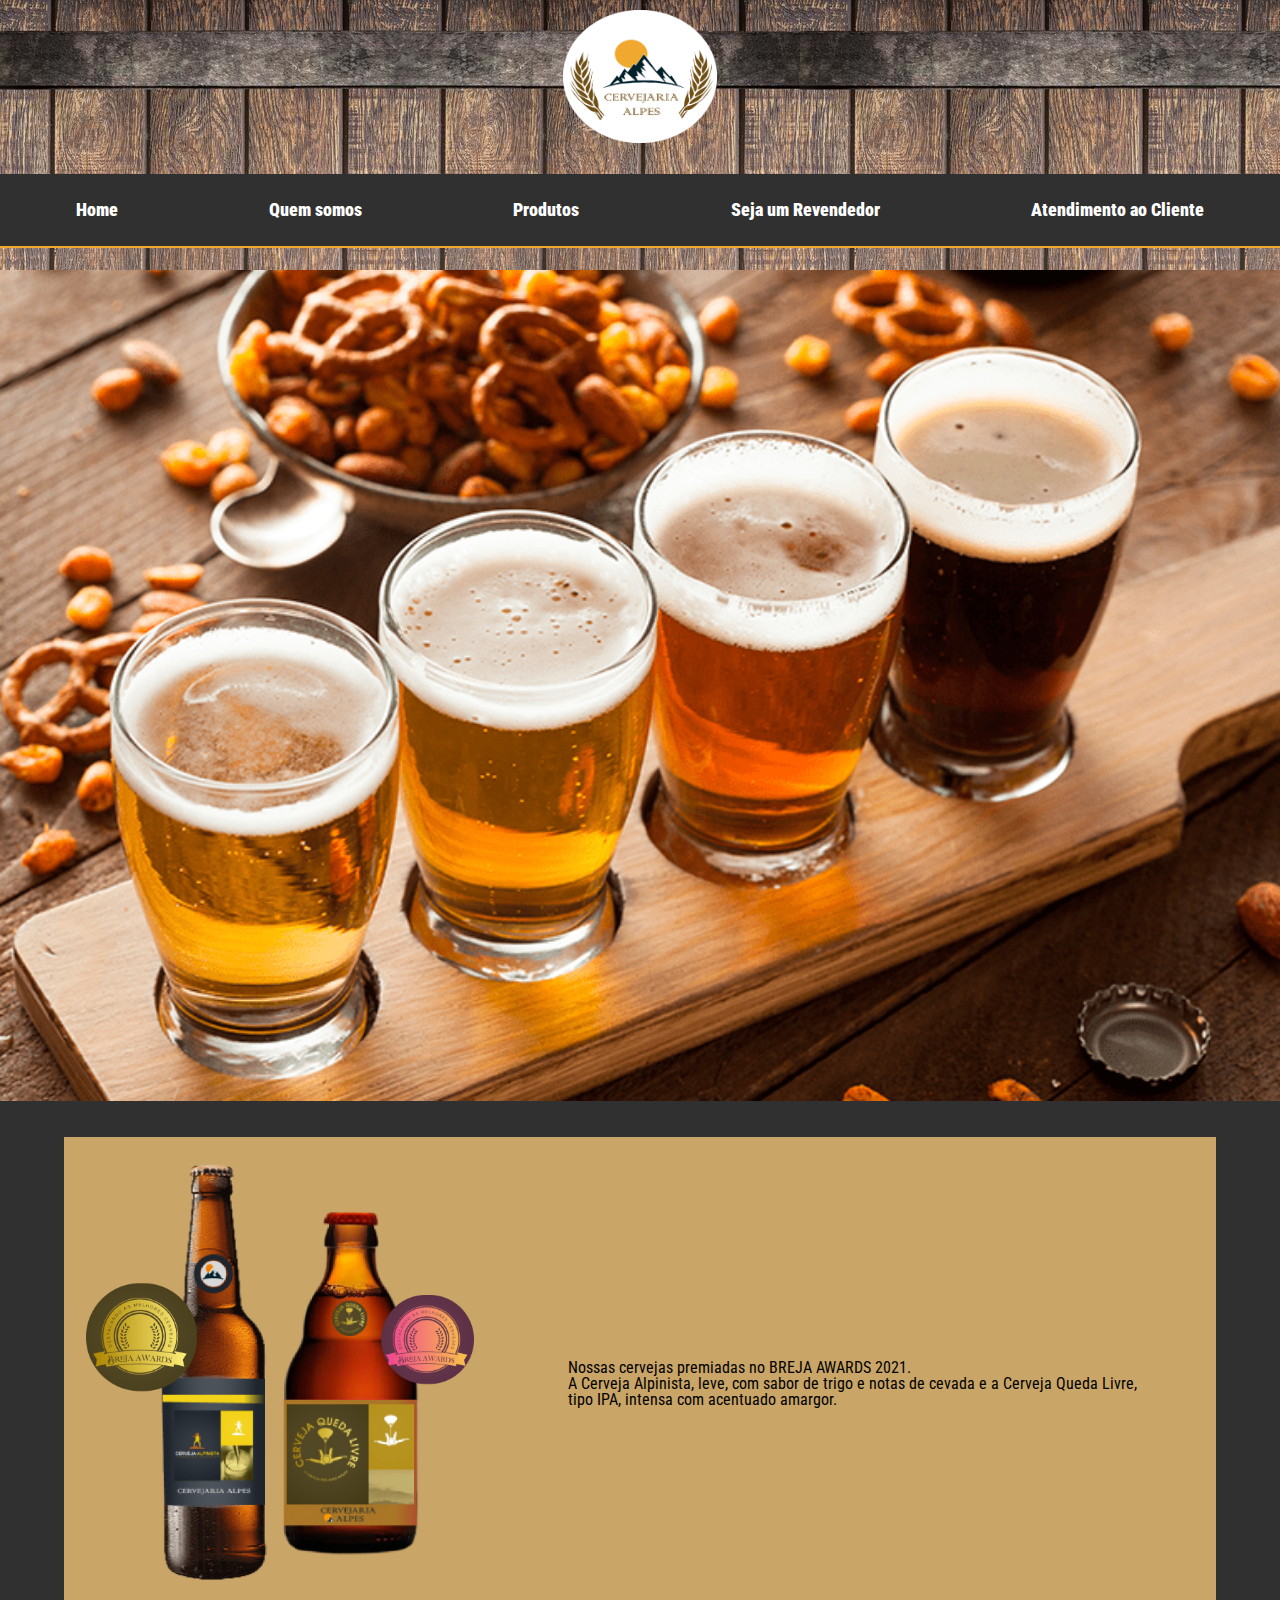
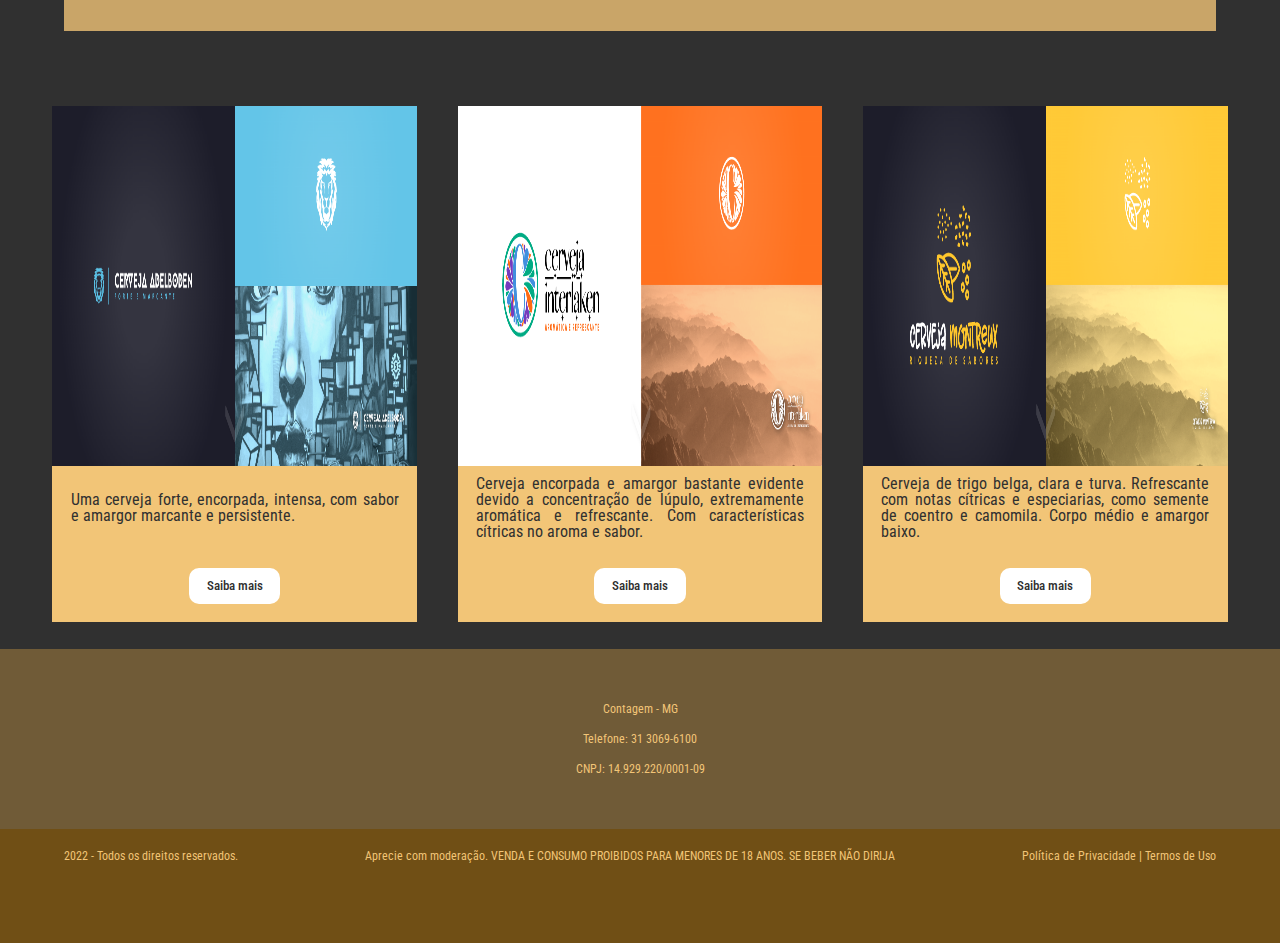
<file: index.html>
<!DOCTYPE html>
<html lang="en">
  <head>
    <meta charset="UTF-8" />
    <meta http-equiv="X-UA-Compatible" content="IE=edge" />
    <meta name="viewport" content="width=device-width, initial-scale=1.0" />
    <link rel="stylesheet" href="./css/reset.css" />
    <link rel="stylesheet" href="./css/style.css" />
    <link rel="icon" href="./img/loguinho.png" />
    <link rel="preconnect" href="https://fonts.googleapis.com" />
    <link rel="preconnect" href="https://fonts.gstatic.com" crossorigin />
    <link
      href="https://fonts.googleapis.com/css2?family=Roboto+Condensed&display=swap"
      rel="stylesheet"
    />
    <title>Home - Cervejaria Alpes</title>
  </head>
  <body>
    <header>
      <div class="img-header">
        <img src="./img/logo.png" alt="" class="logo" />
      </div>
      <div class="links-header">
        <a href="./index.html">Home</a>
        <a href="./html/quem-somos.html">Quem somos</a>
        <a href="./html/produtos.html">Produtos</a>
        <a href="./html/seja-revendedor.html">Seja um Revendedor</a>
        <a href="./html/atendimento.html">Atendimento ao Cliente</a>
      </div>
    </header>
    <main>
      <div class="banner">
        <img src="./img/copinhos.png" alt="" />
      </div>
      <div class="premiacao">
        <div class="premio-img">
          <img src="./img/breja-awards.png" alt="" />
        </div>
        <div class="premio-text">
          <p>
            Nossas cervejas premiadas no BREJA AWARDS 2021. <br />
            A Cerveja Alpinista, leve, com sabor de trigo e notas de cevada e a
            Cerveja Queda Livre, tipo IPA, intensa com acentuado amargor.
          </p>
        </div>
      </div>

      <div class="produtos">
        <div class="produtos-img">
          <img src="./img/adelboden.png" alt="" />
          <div class="card-home">
            <p>
              <br />
              Uma cerveja forte, encorpada, intensa, com sabor e amargor
              marcante e persistente.
              <br /><br />
            </p>
            <button class="button-mais">
              <a href="./html/produtos.html">Saiba mais</a>
            </button>
          </div>
        </div>

        <div class="produtos-img">
          <img src="./img/interlaken.png" alt="" />
          <div class="card-home">
            <p>
              Cerveja encorpada e amargor bastante evidente devido a
              concentração de lúpulo, extremamente aromática e refrescante. Com
              características cítricas no aroma e sabor.
            </p>
            <button class="button-mais">
              <a href="./html/produtos.html">Saiba mais</a>
            </button>
          </div>
        </div>
        <div class="produtos-img">
          <img src="./img/montreux.png" alt="" />
          <div class="card-home">
            <p>
              Cerveja de trigo belga, clara e turva. Refrescante com notas
              cítricas e especiarias, como semente de coentro e camomila. Corpo
              médio e amargor baixo.
            </p>
            <button class="button-mais">
              <a href="../produtos.html">Saiba mais</a>
            </button>
          </div>
        </div>
      </div>
    </main>
    <footer>
      <div class="footer-div1">
        <p>Contagem - MG</p>
        <p>Telefone: 31 3069-6100</p>
        <p>CNPJ: 14.929.220/0001-09</p>
      </div>
      <div class="footer-div2">
        <p>2022 - Todos os direitos reservados.</p>
        <p>
          Aprecie com moderação. VENDA E CONSUMO PROIBIDOS PARA MENORES DE 18
          ANOS. SE BEBER NÃO DIRIJA
        </p>
        <p>
          <a href="./html/politica-privacidade.html">Política de Privacidade</a>
          | <a href="./html/termo-uso.html">Termos de Uso</a>
        </p>
      </div>
    </footer>
  </body>
</html>
</file>
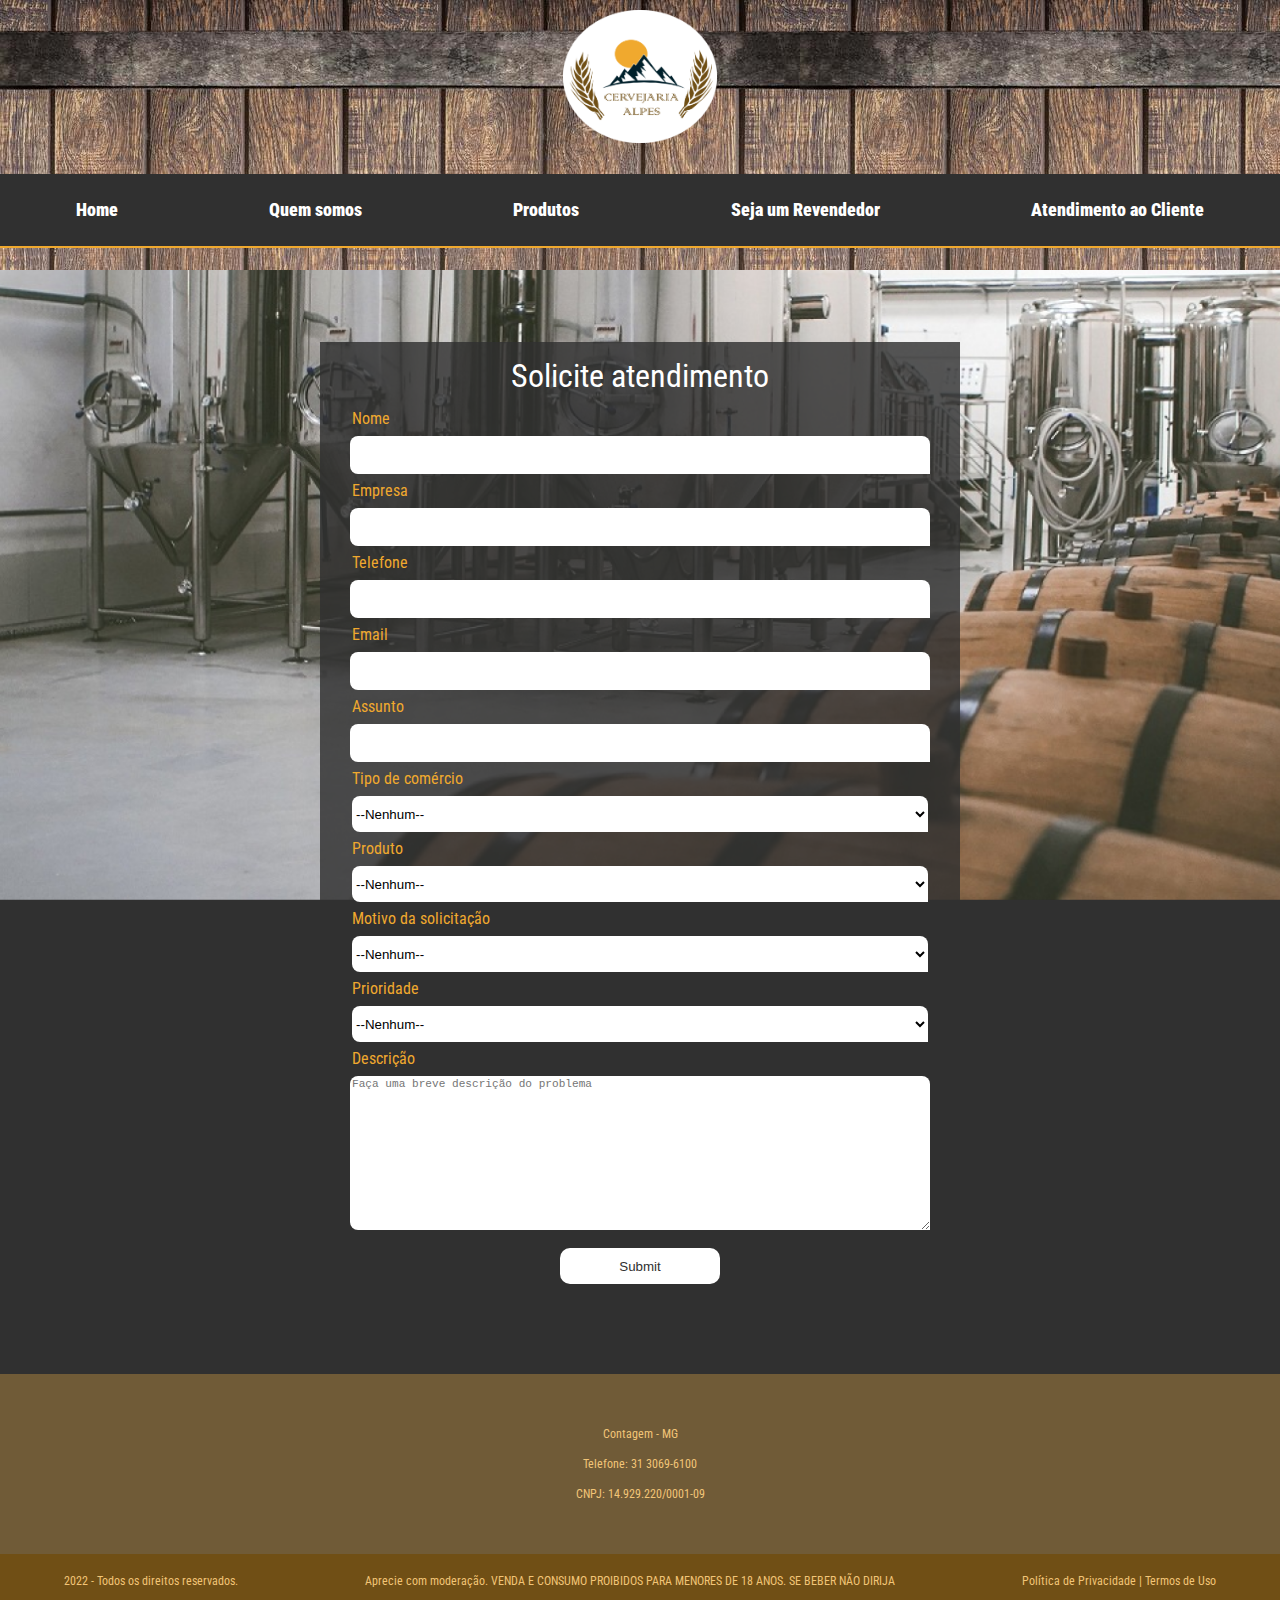
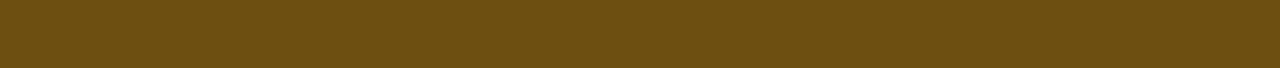
<file: html/atendimento.html>
<!DOCTYPE html>
<html lang="en">
  <head>
    <meta charset="UTF-8" />
    <meta http-equiv="X-UA-Compatible" content="IE=edge" />
    <meta name="viewport" content="width=device-width, initial-scale=1.0" />
    <link rel="stylesheet" href="../css/reset.css" />
    <link rel="stylesheet" href="../css/style.css" />
    <link rel="icon" href="../img/loguinho.png" />
    <link rel="preconnect" href="https://fonts.googleapis.com" />
    <link rel="preconnect" href="https://fonts.gstatic.com" crossorigin />
    <link
      href="https://fonts.googleapis.com/css2?family=Roboto+Condensed&display=swap"
      rel="stylesheet"
    />
    <title>Atendimento ao Cliente - Cervejaria Alpes</title>
  </head>
  <body>
    <header>
      <div class="img-header">
        <a href="../index.html"
          ><img src="../img/logo.png" alt="" class="logo"
        /></a>
      </div>

      <div class="links-header">
        <a href="../index.html">Home</a>
        <a href="./quem-somos.html">Quem somos</a>
        <a href="./produtos.html">Produtos</a>
        <a href="./seja-revendedor.html">Seja um Revendedor</a>
        <a href="./atendimento.html">Atendimento ao Cliente</a>
      </div>
    </header>
    <main class="body-atendimento">
      <div>
        <form
          action="https://webto.salesforce.com/servlet/servlet.WebToCase?encoding=UTF-8"
          method="POST"
        >
          <input type="hidden" name="orgid" value="00D3t000005eeE2" />
          <input
            type="hidden"
            name="retURL"
            value="https://galemagalhaes.github.io/TCC-cervejaria-alpes/html/solicitacao-enviada.html"
          />
          <h1>Solicite atendimento</h1>

          <label class="label" for="name">Nome</label>
          <input
            type="text"
            id="name"
            name="name"
            maxlength="80"
            size="20"
            required
          />

          <label for="company">Empresa</label>
          <input
            type="text"
            id="company"
            name="company"
            maxlength="80"
            size="20"
            required
          />

          <label for="phone">Telefone</label>
          <input type="phone" id="phone" name="phone" />

          <label for="email">Email</label>
          <input type="email" id="email" name="email" required />

          <label for="subject">Assunto</label>
          <input type="text" id="subject" name="subject" />

          <label for="type">Tipo de comércio</label>
          <select id="type" name="type">
            <option value="">--Nenhum--</option>
            <option value="Bar">Bar</option>
            <option value="Supermercado">Supermercado</option>
          </select>

          <label for="00N3t00000JVK4U">Produto</label>
          <select id="00N3t00000JVK4U" name="00N3t00000JVK4U" title="Product">
            <option value="">--Nenhum--</option>
            <option value="Cerveja Lauterbrunnen">Cerveja Alpinista</option>
            <option value="Cerveja Lauterbrunnen">Cerveja Queda Livre</option>
            <option value="Cerveja Lauterbrunnen">Cerveja Lauterbrunnen</option>
            <option value="Cerveja Kandersteg">Cerveja Kandersteg</option>
            <option value="Cerveja Adelboden">Cerveja Adelboden</option>
            <option value="Cerveja Interlaken">Cerveja Interlaken</option>
            <option value="Cerveja Lucerna">Cerveja Lucerna</option>
            <option value="Cerveja Montreux">Cerveja Montreux</option>
          </select>

          <label for="reason">Motivo da solicitação</label>
          <select id="reason" name="reason">
            <option value="">--Nenhum--</option>
            <option value="Atraso na entrega">Atraso na entrega</option>
            <option value="Reclamação do atendimento">
              Reclamação do atendimento
            </option>
            <option value="Produto danificado">Produto danificado</option>
            <option value="Outros">Outros</option>
          </select>

          <label for="priority">Prioridade</label>
          <select id="priority" name="priority">
            <option value="">--Nenhum--</option>
            <option value="High">High</option>
            <option value="Medium">Medium</option>
            <option value="Low">Low</option>
          </select>

          <label for="description">Descrição</label>
          <textarea
            name="description"
            id="description"
            cols="30"
            rows="10"
            placeholder="Faça uma breve descrição do problema "
          ></textarea>

          <input type="submit" name="submit" class="button-mais" />
        </form>
      </div>
    </main>
    <footer>
      <div class="footer-div1">
        <p>Contagem - MG</p>
        <p>Telefone: 31 3069-6100</p>
        <p>CNPJ: 14.929.220/0001-09</p>
      </div>
      <div class="footer-div2">
        <p>2022 - Todos os direitos reservados.</p>
        <p>
          Aprecie com moderação. VENDA E CONSUMO PROIBIDOS PARA MENORES DE 18
          ANOS. SE BEBER NÃO DIRIJA
        </p>
        <p>
          <a href="./politica-privacidade.html">Política de Privacidade</a> |
          <a href="./termo-uso.html">Termos de Uso</a>
        </p>
      </div>
    </footer>
  </body>
</html>
</file>
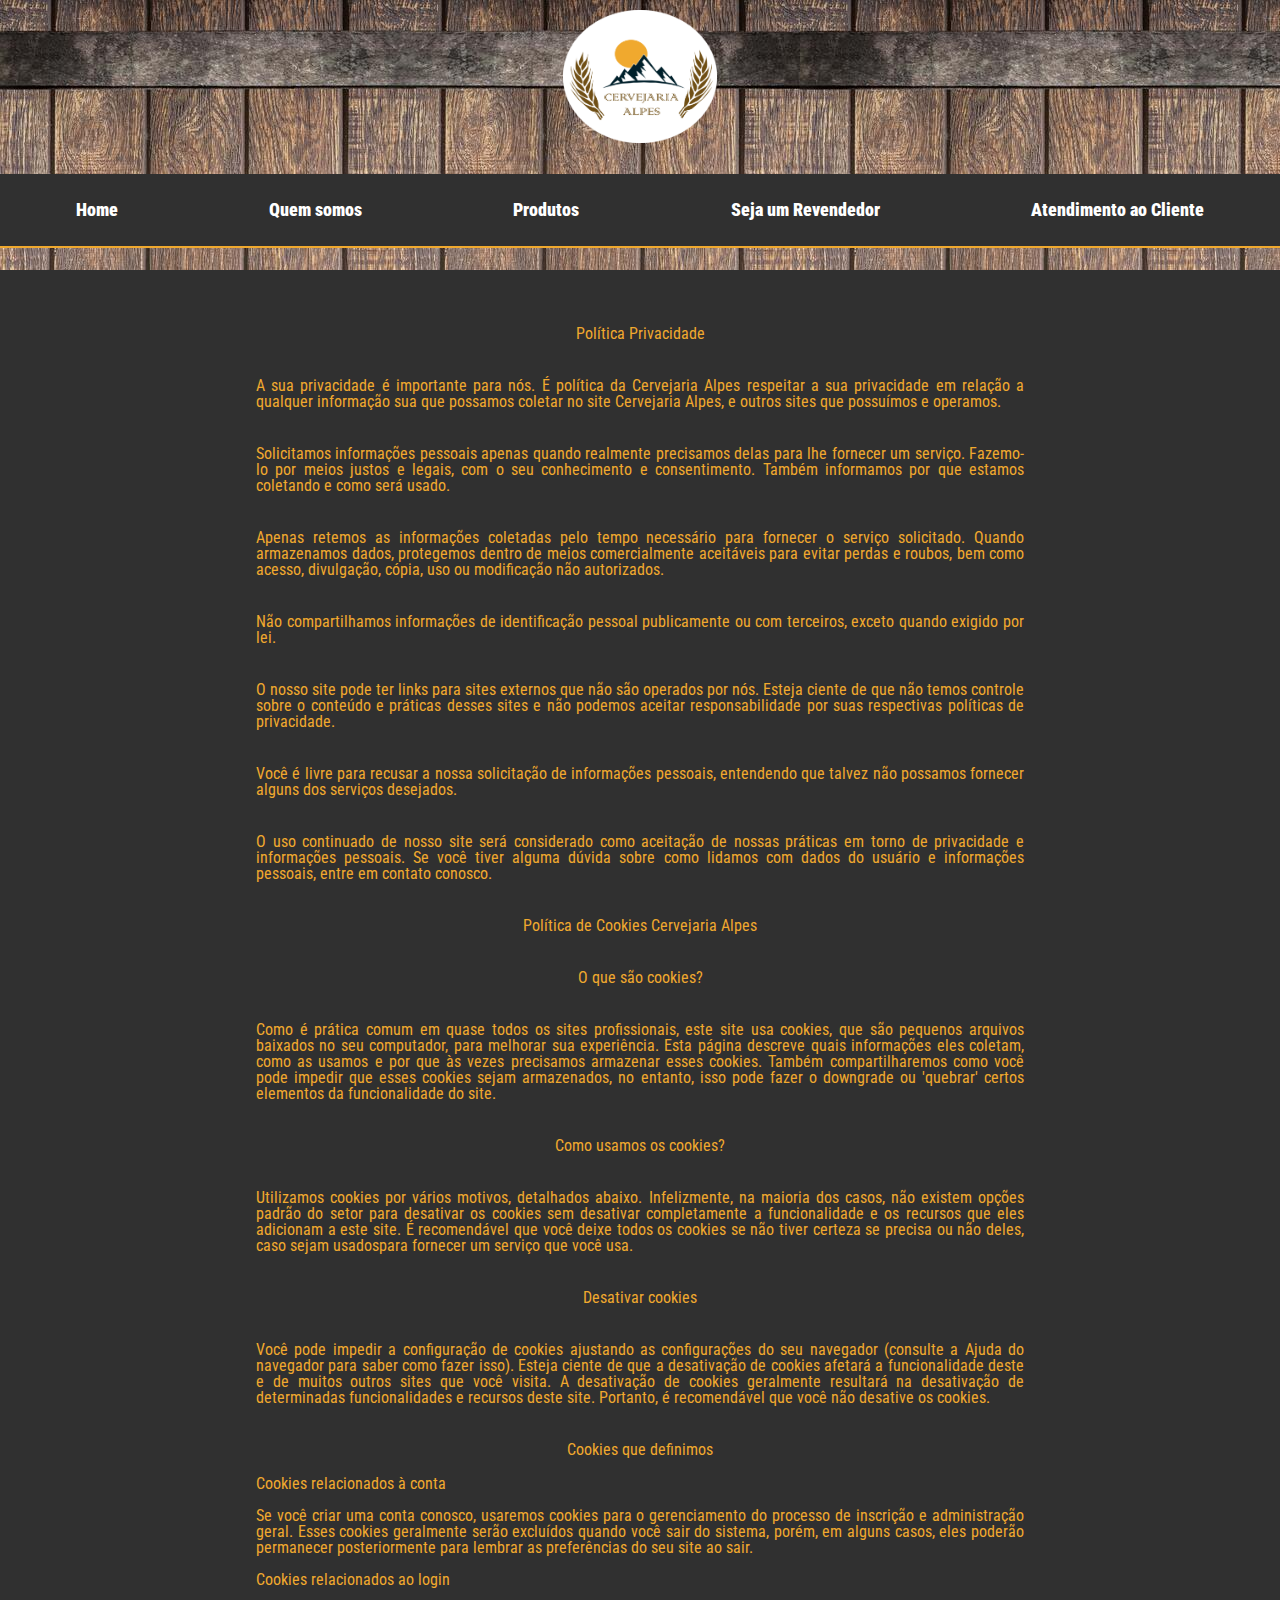
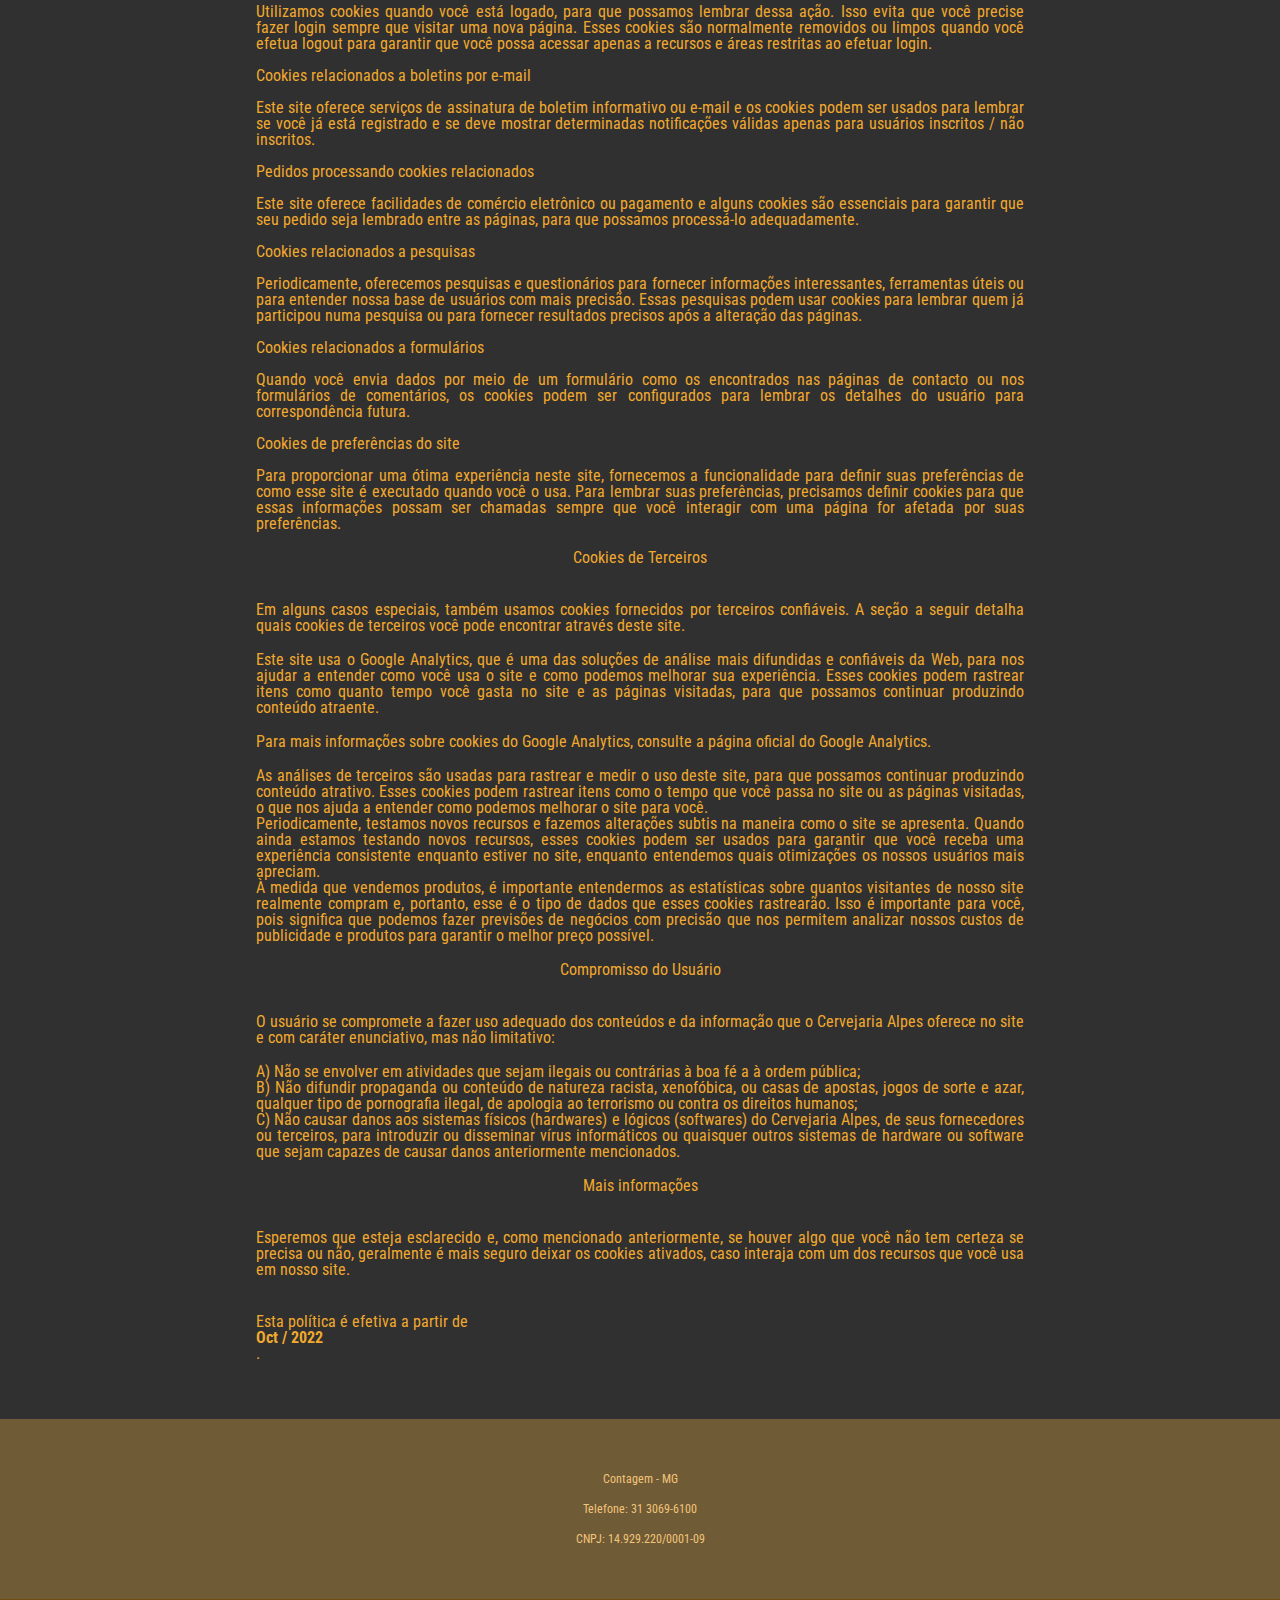
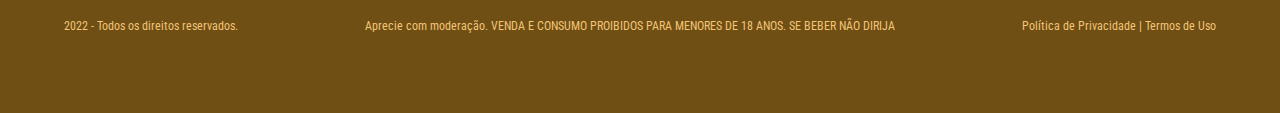
<file: html/politica-privacidade.html>
<!DOCTYPE html>
<html lang="en">
  <head>
    <meta charset="UTF-8" />
    <meta http-equiv="X-UA-Compatible" content="IE=edge" />
    <meta name="viewport" content="width=device-width, initial-scale=1.0" />
    <link rel="stylesheet" href="../css/reset.css" />
    <link rel="stylesheet" href="../css/style.css" />
    <link rel="icon" href="../img/loguinho.png" />
    <link rel="preconnect" href="https://fonts.googleapis.com" />
    <link rel="preconnect" href="https://fonts.gstatic.com" crossorigin />
    <link
      href="https://fonts.googleapis.com/css2?family=Roboto+Condensed&display=swap"
      rel="stylesheet"
    />
    <title>Política de Privacidade - Cervejaria Alpes</title>
  </head>
  <body>
    <header>
      <div class="img-header">
        <a href="../index.html"
          ><img src="../img/logo.png" alt="" class="logo"
        /></a>
      </div>

      <div class="links-header">
        <a href="../index.html">Home</a>
        <a href="./quem-somos.html">Quem somos</a>
        <a href="./produtos.html">Produtos</a>
        <a href="./seja-revendedor.html">Seja um Revendedor</a>
        <a href="./atendimento.html">Atendimento ao Cliente</a>
      </div>
    </header>
    <main class="quem-somos">
      <h2>Política Privacidade</h2>

      <p>
        A sua privacidade é importante para nós. É política da Cervejaria Alpes
        respeitar a sua privacidade em relação a qualquer informação sua que
        possamos coletar no site Cervejaria Alpes, e outros sites que possuímos
        e operamos.
      </p>
      <p>
        Solicitamos informações pessoais apenas quando realmente precisamos
        delas para lhe fornecer um serviço. Fazemo-lo por meios justos e legais,
        com o seu conhecimento e consentimento. Também informamos por que
        estamos coletando e como será usado.
      </p>
      <p>
        Apenas retemos as informações coletadas pelo tempo necessário para
        fornecer o serviço solicitado. Quando armazenamos dados, protegemos
        dentro de meios comercialmente aceitáveis ​para evitar perdas e roubos,
        bem como acesso, divulgação, cópia, uso ou modificação não autorizados.
      </p>
      <p>
        Não compartilhamos informações de identificação pessoal publicamente ou
        com terceiros, exceto quando exigido por lei.
      </p>
      <p>
        O nosso site pode ter links para sites externos que não são operados por
        nós. Esteja ciente de que não temos controle sobre o conteúdo e práticas
        desses sites e não podemos aceitar responsabilidade por suas respectivas
        políticas de privacidade.
      </p>
      <p>
        Você é livre para recusar a nossa solicitação de informações pessoais,
        entendendo que talvez não possamos fornecer alguns dos serviços
        desejados.
      </p>
      <p>
        O uso continuado de nosso site será considerado como aceitação de nossas
        práticas em torno de privacidade e informações pessoais. Se você tiver
        alguma dúvida sobre como lidamos com dados do usuário e informações
        pessoais, entre em contato conosco.
      </p>

      <h2>Política de Cookies Cervejaria Alpes</h2>

      <h3>O que são cookies?</h3>

      <p>
        Como é prática comum em quase todos os sites profissionais, este site
        usa cookies, que são pequenos arquivos baixados no seu computador, para
        melhorar sua experiência. Esta página descreve quais informações eles
        coletam, como as usamos e por que às vezes precisamos armazenar esses
        cookies. Também compartilharemos como você pode impedir que esses
        cookies sejam armazenados, no entanto, isso pode fazer o downgrade ou
        'quebrar' certos elementos da funcionalidade do site.
      </p>

      <h3>Como usamos os cookies?</h3>

      <p>
        Utilizamos cookies por vários motivos, detalhados abaixo. Infelizmente,
        na maioria dos casos, não existem opções padrão do setor para desativar
        os cookies sem desativar completamente a funcionalidade e os recursos
        que eles adicionam a este site. É recomendável que você deixe todos os
        cookies se não tiver certeza se precisa ou não deles, caso sejam usados
        ​​para fornecer um serviço que você usa.
      </p>

      <h3>Desativar cookies</h3>

      <p>
        Você pode impedir a configuração de cookies ajustando as configurações
        do seu navegador (consulte a Ajuda do navegador para saber como fazer
        isso). Esteja ciente de que a desativação de cookies afetará a
        funcionalidade deste e de muitos outros sites que você visita. A
        desativação de cookies geralmente resultará na desativação de
        determinadas funcionalidades e recursos deste site. Portanto, é
        recomendável que você não desative os cookies.
      </p>

      <h3>Cookies que definimos</h3>

      <ul>
        <li>
          Cookies relacionados à conta
          <br />
          <br />
          Se você criar uma conta conosco, usaremos cookies para o gerenciamento
          do processo de inscrição e administração geral. Esses cookies
          geralmente serão excluídos quando você sair do sistema, porém, em
          alguns casos, eles poderão permanecer posteriormente para lembrar as
          preferências do seu site ao sair.
          <br />
          <br />
        </li>
        <li>
          Cookies relacionados ao login
          <br />
          <br />
          Utilizamos cookies quando você está logado, para que possamos lembrar
          dessa ação. Isso evita que você precise fazer login sempre que visitar
          uma nova página. Esses cookies são normalmente removidos ou limpos
          quando você efetua logout para garantir que você possa acessar apenas
          a recursos e áreas restritas ao efetuar login.
          <br />
          <br />
        </li>
        <li>
          Cookies relacionados a boletins por e-mail
          <br />
          <br />
          Este site oferece serviços de assinatura de boletim informativo ou
          e-mail e os cookies podem ser usados ​​para lembrar se você já está
          registrado e se deve mostrar determinadas notificações válidas apenas
          para usuários inscritos / não inscritos.
          <br />
          <br />
        </li>
        <li>
          Pedidos processando cookies relacionados
          <br />
          <br />
          Este site oferece facilidades de comércio eletrônico ou pagamento e
          alguns cookies são essenciais para garantir que seu pedido seja
          lembrado entre as páginas, para que possamos processá-lo
          adequadamente.
          <br />
          <br />
        </li>
        <li>
          Cookies relacionados a pesquisas
          <br />
          <br />
          Periodicamente, oferecemos pesquisas e questionários para fornecer
          informações interessantes, ferramentas úteis ou para entender nossa
          base de usuários com mais precisão. Essas pesquisas podem usar cookies
          para lembrar quem já participou numa pesquisa ou para fornecer
          resultados precisos após a alteração das páginas.
          <br />
          <br />
        </li>
        <li>
          Cookies relacionados a formulários
          <br />
          <br />
          Quando você envia dados por meio de um formulário como os encontrados
          nas páginas de contacto ou nos formulários de comentários, os cookies
          podem ser configurados para lembrar os detalhes do usuário para
          correspondência futura.
          <br />
          <br />
        </li>
        <li>
          Cookies de preferências do site
          <br />
          <br />
          Para proporcionar uma ótima experiência neste site, fornecemos a
          funcionalidade para definir suas preferências de como esse site é
          executado quando você o usa. Para lembrar suas preferências,
          precisamos definir cookies para que essas informações possam ser
          chamadas sempre que você interagir com uma página for afetada por suas
          preferências.
          <br />
        </li>
      </ul>

      <h3>Cookies de Terceiros</h3>

      <p>
        Em alguns casos especiais, também usamos cookies fornecidos por
        terceiros confiáveis. A seção a seguir detalha quais cookies de
        terceiros você pode encontrar através deste site.
      </p>
      <ul>
        <li>
          Este site usa o Google Analytics, que é uma das soluções de análise
          mais difundidas e confiáveis ​​da Web, para nos ajudar a entender como
          você usa o site e como podemos melhorar sua experiência. Esses cookies
          podem rastrear itens como quanto tempo você gasta no site e as páginas
          visitadas, para que possamos continuar produzindo conteúdo atraente.
        </li>
      </ul>
      <p>
        Para mais informações sobre cookies do Google Analytics, consulte a
        página oficial do Google Analytics.
      </p>
      <ul>
        <li>
          As análises de terceiros são usadas para rastrear e medir o uso deste
          site, para que possamos continuar produzindo conteúdo atrativo. Esses
          cookies podem rastrear itens como o tempo que você passa no site ou as
          páginas visitadas, o que nos ajuda a entender como podemos melhorar o
          site para você.
        </li>
        <li>
          Periodicamente, testamos novos recursos e fazemos alterações subtis na
          maneira como o site se apresenta. Quando ainda estamos testando novos
          recursos, esses cookies podem ser usados ​​para garantir que você
          receba uma experiência consistente enquanto estiver no site, enquanto
          entendemos quais otimizações os nossos usuários mais apreciam.
        </li>
        <li>
          À medida que vendemos produtos, é importante entendermos as
          estatísticas sobre quantos visitantes de nosso site realmente compram
          e, portanto, esse é o tipo de dados que esses cookies rastrearão. Isso
          é importante para você, pois significa que podemos fazer previsões de
          negócios com precisão que nos permitem analizar nossos custos de
          publicidade e produtos para garantir o melhor preço possível.
        </li>
      </ul>

      <h3>Compromisso do Usuário</h3>

      <p>
        O usuário se compromete a fazer uso adequado dos conteúdos e da
        informação que o Cervejaria Alpes oferece no site e com caráter
        enunciativo, mas não limitativo:
      </p>
      <ul>
        <li>
          A) Não se envolver em atividades que sejam ilegais ou contrárias à boa
          fé a à ordem pública;
        </li>
        <li>
          B) Não difundir propaganda ou conteúdo de natureza racista,
          xenofóbica, ou casas de apostas, jogos de sorte e azar, qualquer tipo
          de pornografia ilegal, de apologia ao terrorismo ou contra os direitos
          humanos;
        </li>
        <li>
          C) Não causar danos aos sistemas físicos (hardwares) e lógicos
          (softwares) do Cervejaria Alpes, de seus fornecedores ou terceiros,
          para introduzir ou disseminar vírus informáticos ou quaisquer outros
          sistemas de hardware ou software que sejam capazes de causar danos
          anteriormente mencionados.
        </li>
      </ul>

      <h3>Mais informações</h3>

      <p>
        Esperemos que esteja esclarecido e, como mencionado anteriormente, se
        houver algo que você não tem certeza se precisa ou não, geralmente é
        mais seguro deixar os cookies ativados, caso interaja com um dos
        recursos que você usa em nosso site.
      </p>
      <p>
        Esta política é efetiva a partir de
        <strong>Oct / 2022</strong>.
      </p>
    </main>

    <footer>
      <div class="footer-div1">
        <p>Contagem - MG</p>
        <p>Telefone: 31 3069-6100</p>
        <p>CNPJ: 14.929.220/0001-09</p>
      </div>
      <div class="footer-div2">
        <p>2022 - Todos os direitos reservados.</p>
        <p>
          Aprecie com moderação. VENDA E CONSUMO PROIBIDOS PARA MENORES DE 18
          ANOS. SE BEBER NÃO DIRIJA
        </p>
        <p>
          <a href="./politica-privacidade.html">Política de Privacidade</a> |
          <a href="./termo-uso.html">Termos de Uso</a>
        </p>
      </div>
    </footer>
  </body>
</html>
</file>
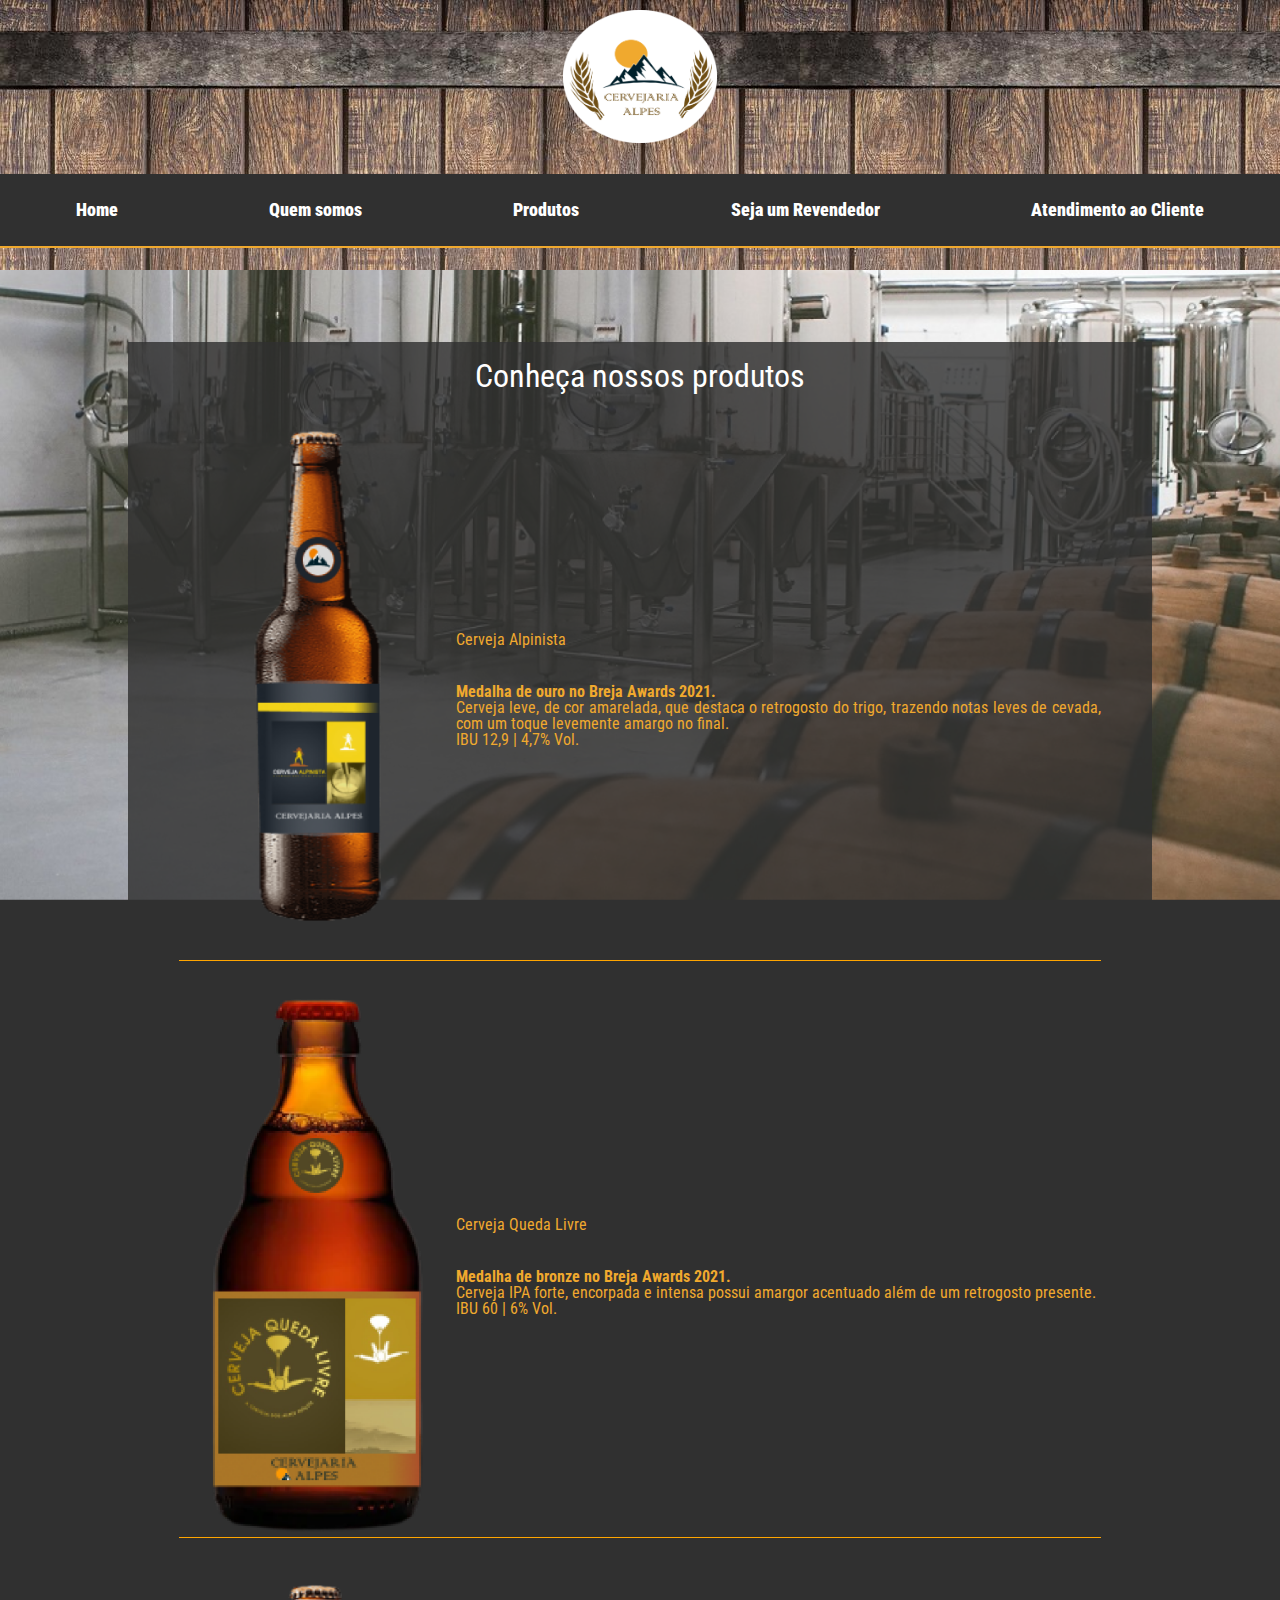
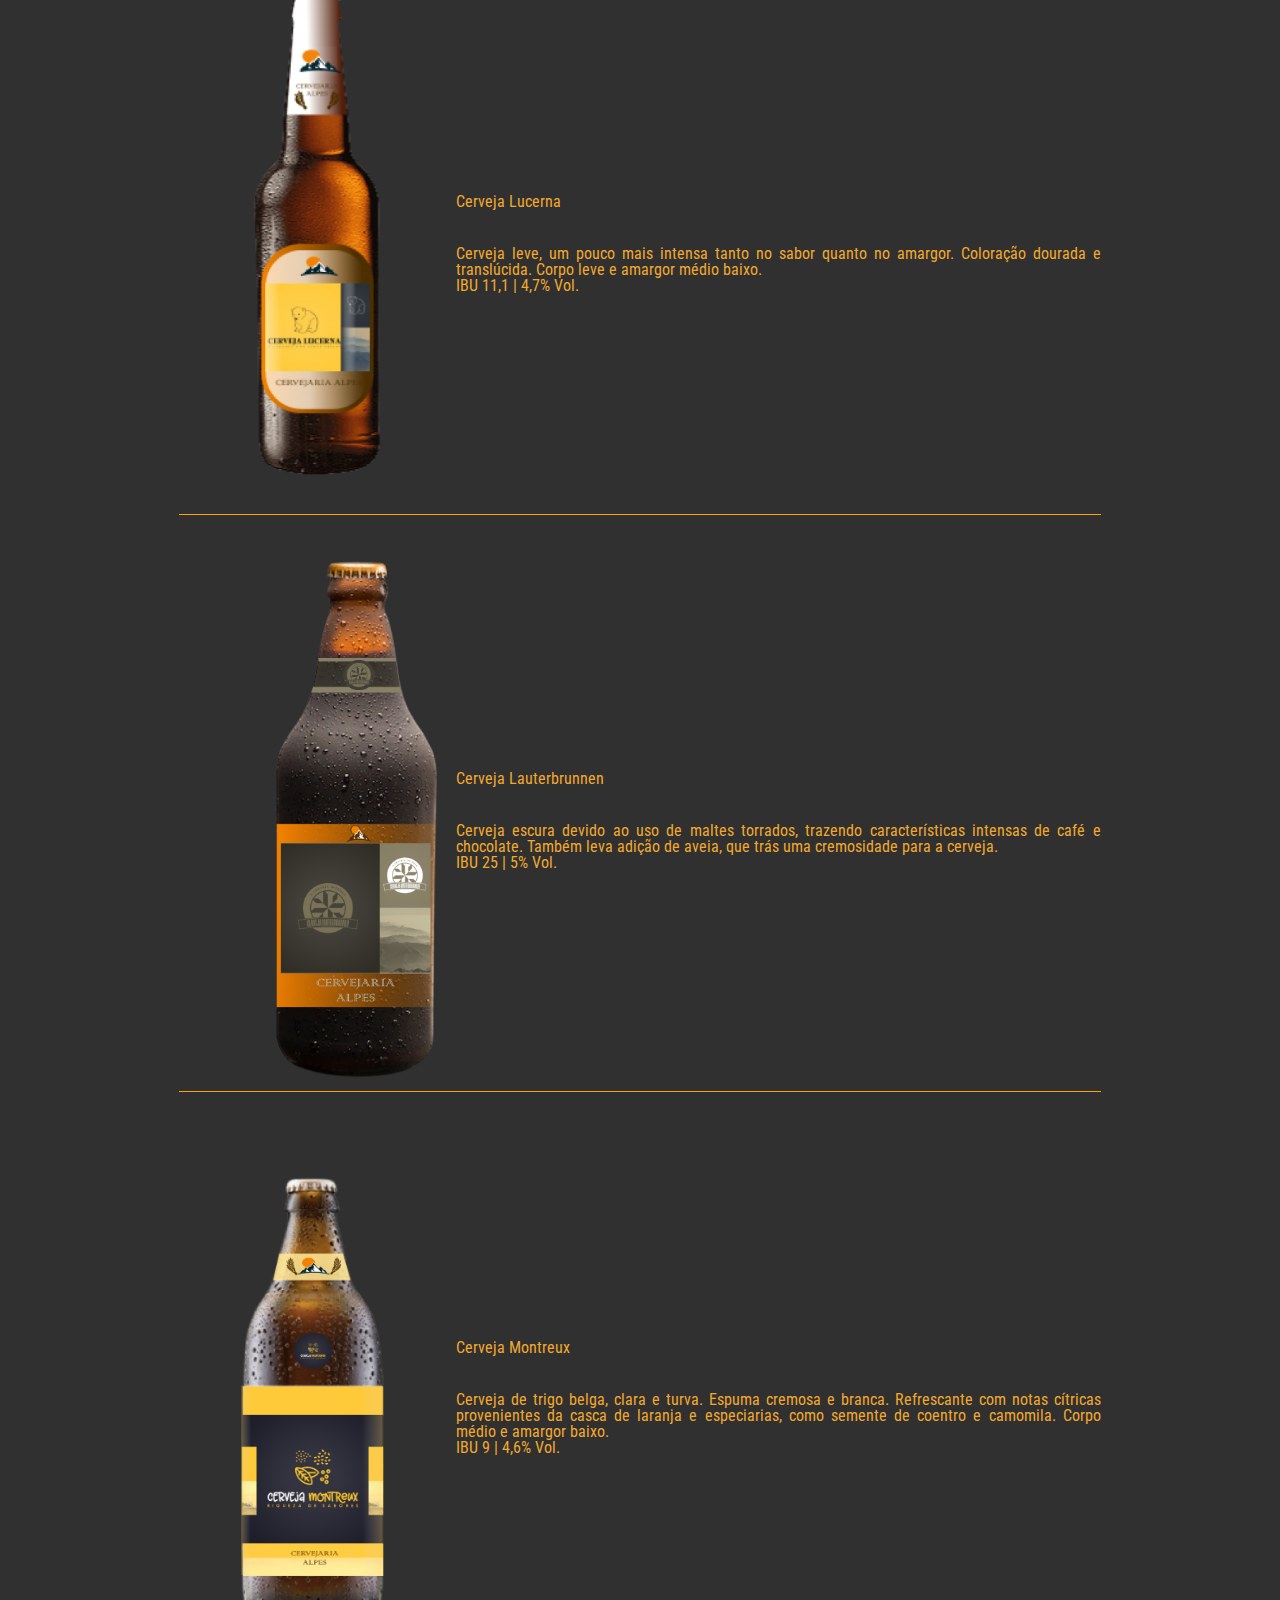
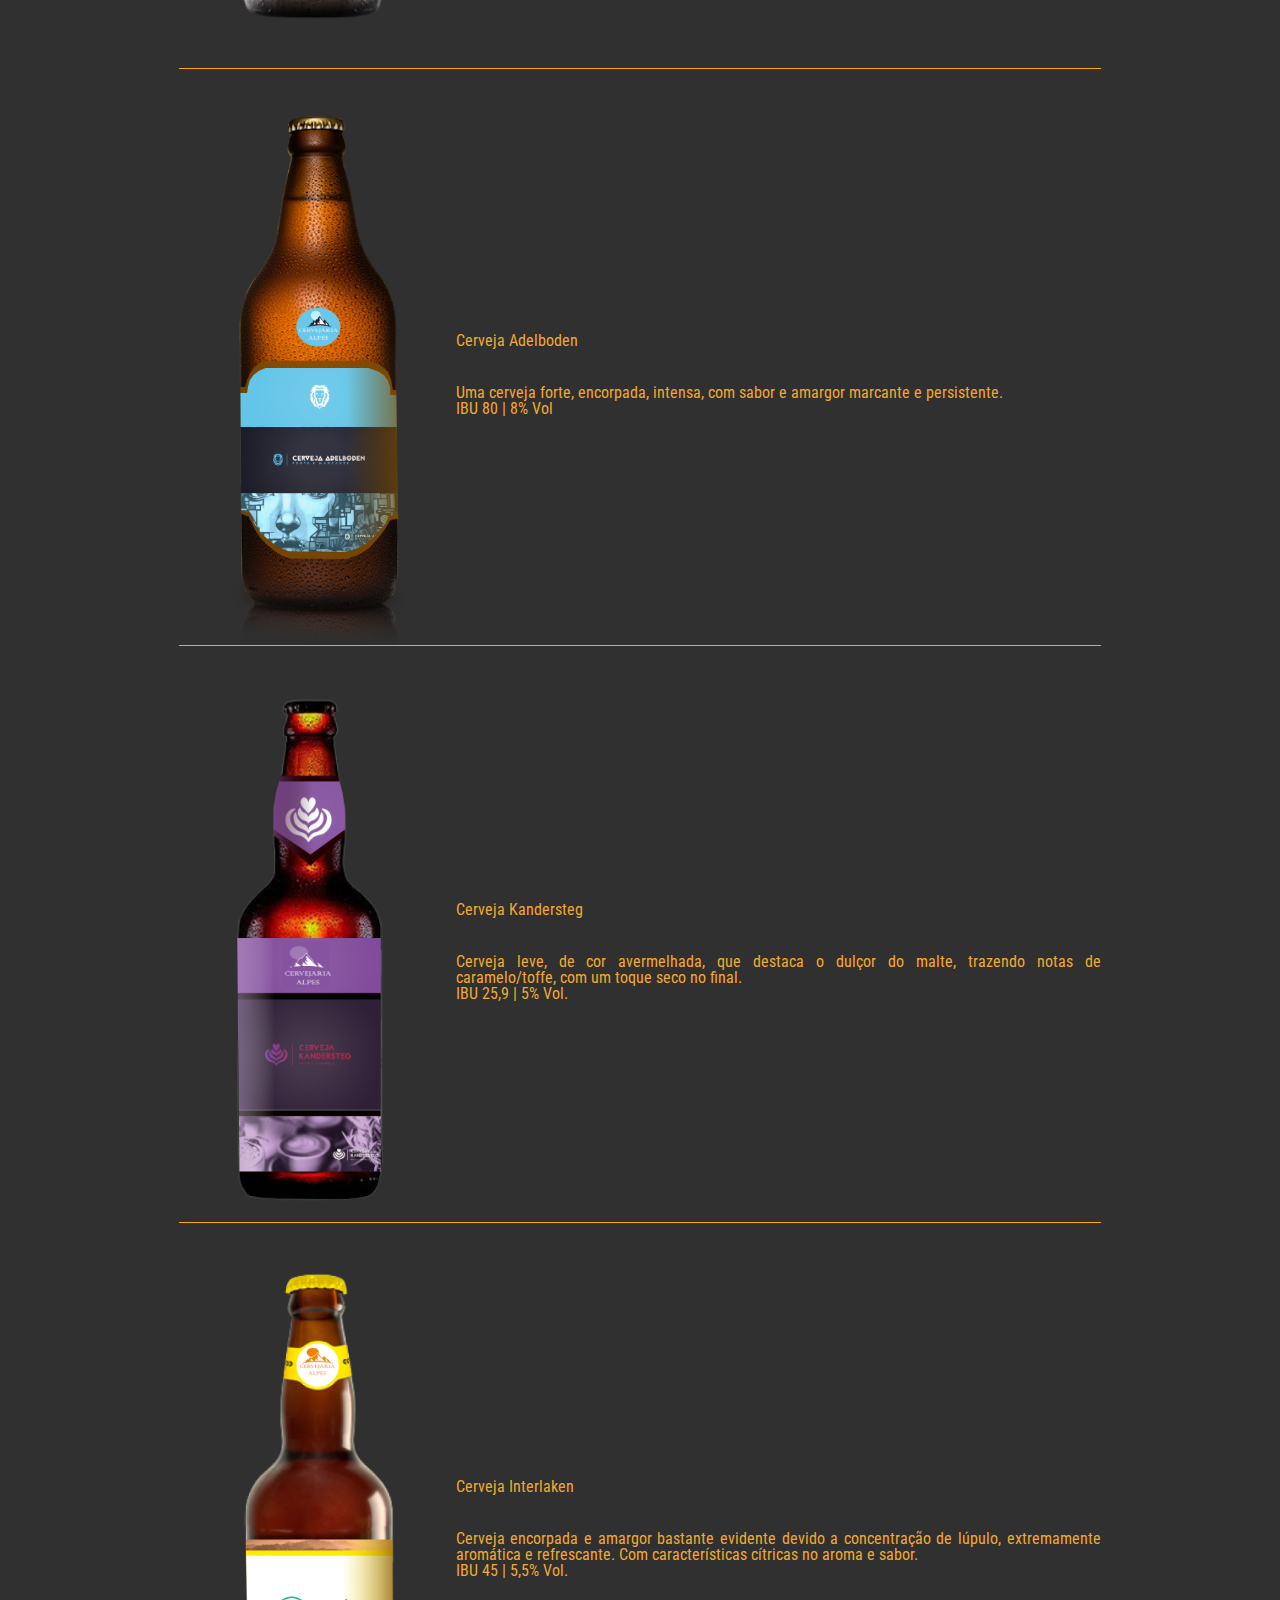
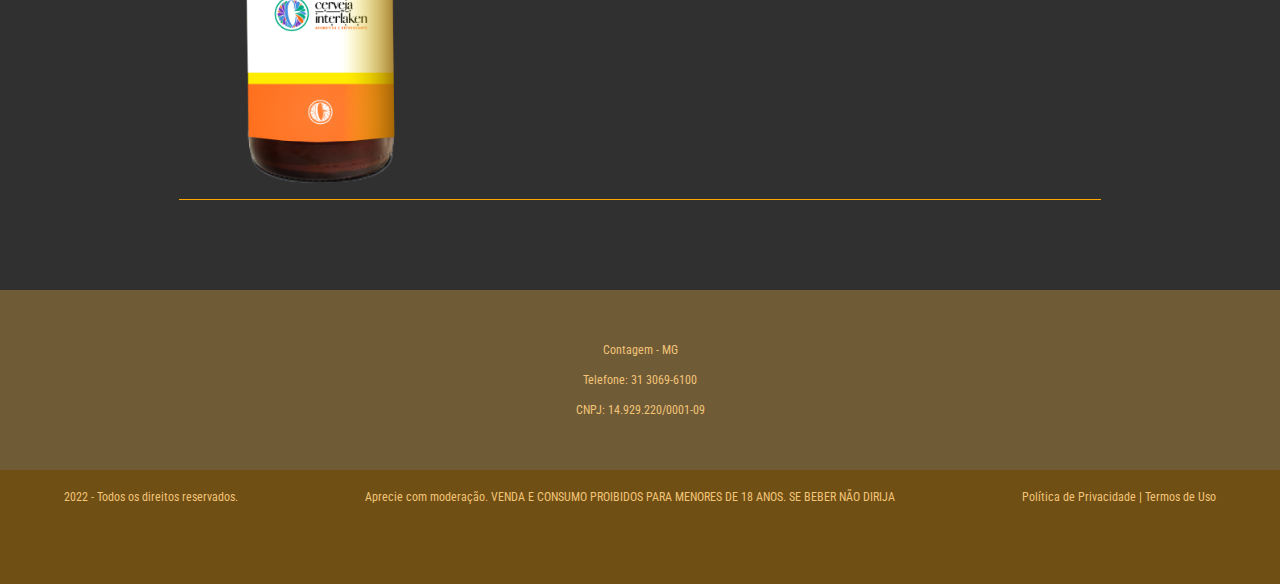
<file: html/produtos.html>
<!DOCTYPE html>
<html lang="en">
  <head>
    <meta charset="UTF-8" />
    <meta http-equiv="X-UA-Compatible" content="IE=edge" />
    <meta name="viewport" content="width=device-width, initial-scale=1.0" />
    <link rel="stylesheet" href="../css/reset.css" />
    <link rel="stylesheet" href="../css/style.css" />
    <link rel="icon" href="../img/loguinho.png" />
    <link rel="preconnect" href="https://fonts.googleapis.com" />
    <link rel="preconnect" href="https://fonts.gstatic.com" crossorigin />
    <link
      href="https://fonts.googleapis.com/css2?family=Roboto+Condensed&display=swap"
      rel="stylesheet"
    />
    <title>Produtos - Cervejaria Alpes</title>
  </head>
  <body>
    <header>
      <div class="img-header">
        <a href="../index.html"
          ><img src="../img/logo.png" alt="" class="logo"
        /></a>
      </div>

      <div class="links-header">
        <a href="../index.html">Home</a>
        <a href="./quem-somos.html">Quem somos</a>
        <a href="./produtos.html">Produtos</a>
        <a href="./seja-revendedor.html">Seja um Revendedor</a>
        <a href="./atendimento.html">Atendimento ao Cliente</a>
      </div>
    </header>
    <main class="body-produtos">
      <div class="conteudo">
        <div>
          <h1>Conheça nossos produtos</h1>
        </div>
        <div class="produtos-pag">
          <div class="garrafa">
            <img src="../img/g-alpinista.png" alt="" />
          </div>

          <div class="produto-apresentado">
            <h3>Cerveja Alpinista</h3>
            <p>
              <strong>Medalha de ouro no Breja Awards 2021.</strong> Cerveja
              leve, de cor amarelada, que destaca o retrogosto do trigo,
              trazendo notas leves de cevada, com um toque levemente amargo no
              final. <br />
              IBU 12,9 | 4,7% Vol.
            </p>
          </div>
        </div>

        <div class="produtos-pag">
          <div class="garrafa">
            <img src="../img/g-queda-livre.png" alt="" />
          </div>
          <div class="produto-apresentado">
            <h3>Cerveja Queda Livre</h3>
            <p>
              <strong>Medalha de bronze no Breja Awards 2021.</strong> Cerveja
              IPA forte, encorpada e intensa possui amargor acentuado além de um
              retrogosto presente. <br />
              IBU 60 | 6% Vol.
            </p>
          </div>
        </div>

        <div class="produtos-pag">
          <div class="garrafa">
            <img src="../img/lucerna.png" alt="" />
          </div>

          <div class="produto-apresentado">
            <h3>Cerveja Lucerna</h3>
            <p>
              Cerveja leve, um pouco mais intensa tanto no sabor quanto no
              amargor. Coloração dourada e translúcida. Corpo leve e amargor
              médio baixo. <br />
              IBU 11,1 | 4,7% Vol.
            </p>
          </div>
        </div>

        <div class="produtos-pag">
          <div class="garrafa">
            <img src="../img/g-lauterbrunnen.png" alt="" />
          </div>

          <div class="produto-apresentado">
            <h3>Cerveja Lauterbrunnen</h3>
            <p>
              Cerveja escura devido ao uso de maltes torrados, trazendo
              características intensas de café e chocolate. Também leva adição
              de aveia, que trás uma cremosidade para a cerveja. <br />
              IBU 25 | 5% Vol.
            </p>
          </div>
        </div>

        <div class="produtos-pag">
          <div class="garrafa">
            <img src="../img/g-montreux.png" alt="" />
          </div>
          <div class="produto-apresentado">
            <h3>Cerveja Montreux</h3>
            <p>
              Cerveja de trigo belga, clara e turva. Espuma cremosa e branca.
              Refrescante com notas cítricas provenientes da casca de laranja e
              especiarias, como semente de coentro e camomila. Corpo médio e
              amargor baixo. <br />
              IBU 9 | 4,6% Vol.
            </p>
          </div>
        </div>
        <div class="produtos-pag">
          <div class="garrafa">
            <img src="../img/g-adelboden.png" alt="" />
          </div>
          <div class="produto-apresentado">
            <h3>Cerveja Adelboden</h3>
            <p>
              Uma cerveja forte, encorpada, intensa, com sabor e amargor
              marcante e persistente. <br />
              IBU 80 | 8% Vol
            </p>
          </div>
        </div>
        <div class="produtos-pag">
          <div class="garrafa">
            <img src="../img/g-kandersteg.png" alt="" />
          </div>
          <div class="produto-apresentado">
            <h3>Cerveja Kandersteg</h3>
            <p>
              Cerveja leve, de cor avermelhada, que destaca o dulçor do malte,
              trazendo notas de caramelo/toffe, com um toque seco no final.
              <br />
              IBU 25,9 | 5% Vol.
            </p>
          </div>
        </div>
        <div class="produtos-pag">
          <div class="garrafa">
            <img src="../img/g-interlaken.png" alt="" />
          </div>
          <div class="produto-apresentado">
            <h3>Cerveja Interlaken</h3>
            <p>
              Cerveja encorpada e amargor bastante evidente devido a
              concentração de lúpulo, extremamente aromática e refrescante. Com
              características cítricas no aroma e sabor. <br />
              IBU 45 | 5,5% Vol.
            </p>
          </div>
        </div>
      </div>
    </main>
    <footer>
      <div class="footer-div1">
        <p>Contagem - MG</p>
        <p>Telefone: 31 3069-6100</p>
        <p>CNPJ: 14.929.220/0001-09</p>
      </div>
      <div class="footer-div2">
        <p>2022 - Todos os direitos reservados.</p>
        <p>
          Aprecie com moderação. VENDA E CONSUMO PROIBIDOS PARA MENORES DE 18
          ANOS. SE BEBER NÃO DIRIJA
        </p>
        <p>
          <a href="./politica-privacidade.html">Política de Privacidade</a> |
          <a href="./termo-uso.html">Termos de Uso</a>
        </p>
      </div>
    </footer>
  </body>
</html>
</file>
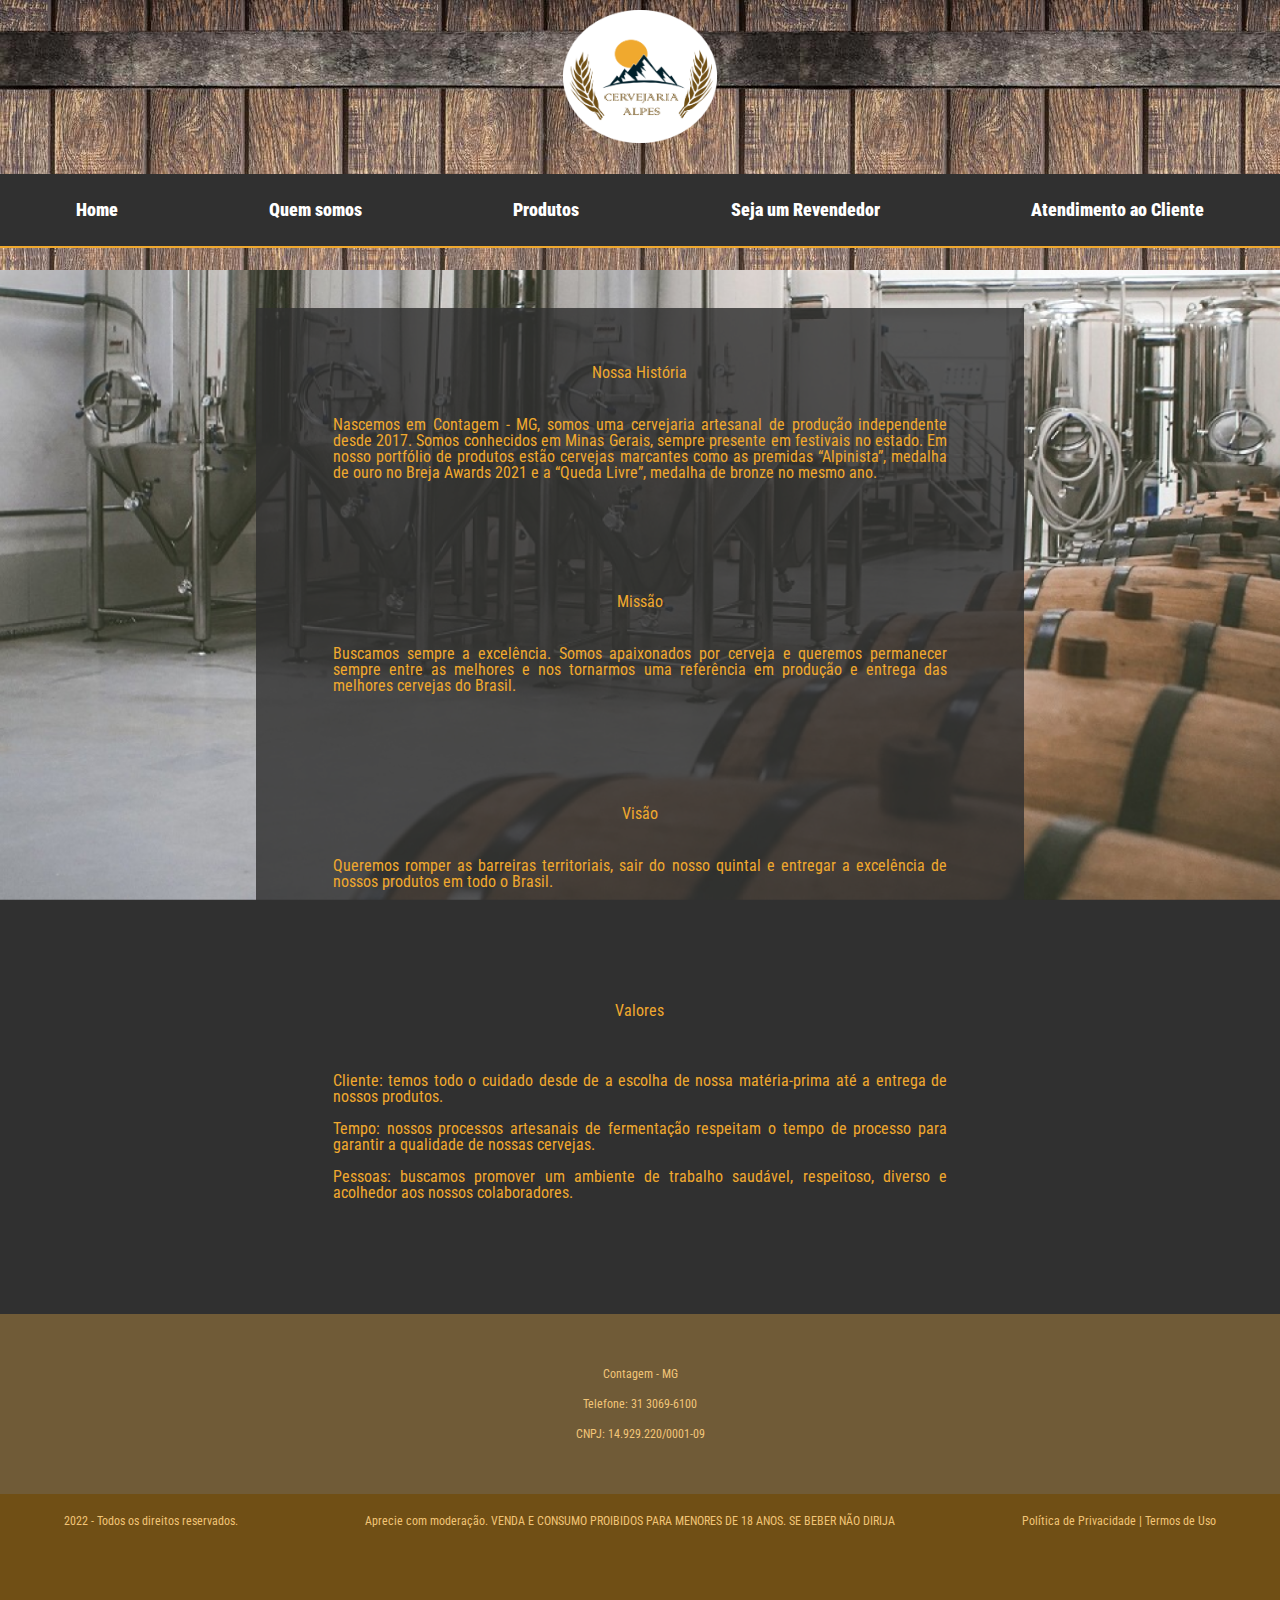
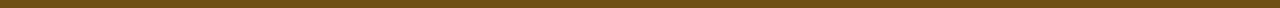
<file: html/quem-somos.html>
<!DOCTYPE html>
<html lang="en">
  <head>
    <meta charset="UTF-8" />
    <meta http-equiv="X-UA-Compatible" content="IE=edge" />
    <meta name="viewport" content="width=device-width, initial-scale=1.0" />
    <link rel="stylesheet" href="../css/reset.css" />
    <link rel="stylesheet" href="../css/style.css" />
    <link rel="icon" href="../img/loguinho.png">
    <link rel="preconnect" href="https://fonts.googleapis.com" />
    <link rel="preconnect" href="https://fonts.gstatic.com" crossorigin />
    <link
      href="https://fonts.googleapis.com/css2?family=Roboto+Condensed&display=swap"
      rel="stylesheet"
    />
    <title>Quem somos - Cervejaria Alpes</title>
  </head>
  <body class="body-quem-somos">
    <header>
      <div class="img-header">
        <a href="../index.html"
          ><img src="../img/logo.png" alt="" class="logo"
        /></a>
      </div>

      <div class="links-header">
        <a href="../index.html">Home</a>
        <a href="./quem-somos.html">Quem somos</a>
        <a href="./produtos.html">Produtos</a>
        <a href="./seja-revendedor.html">Seja um Revendedor</a>
        <a href="./atendimento.html">Atendimento ao Cliente</a>
      </div>
    </header>
    <main class="quem-somos">
      <div>
        <h1>Nossa História</h1>
        <p>
          Nascemos em Contagem - MG, somos uma cervejaria
          artesanal de produção independente desde 2017. Somos conhecidos em
          Minas Gerais, sempre presente em festivais no estado. Em nosso portfólio
          de produtos estão cervejas marcantes como as premidas “Alpinista”,
          medalha de ouro no Breja Awards 2021 e a “Queda Livre”, medalha de
          bronze no mesmo ano.
        </p>
      </div>
      <div>
        <h2>Missão</h2>
        <p>
          Buscamos sempre a excelência. Somos apaixonados por cerveja e queremos permanecer 
          sempre entre as melhores e nos tornarmos uma referência em produção e entrega
          das melhores cervejas do Brasil.
        </p>
      </div>
      <div>
        <h2>Visão</h2>
        <p>
          Queremos romper as barreiras territoriais, sair do nosso quintal e entregar 
          a excelência de nossos produtos em todo o Brasil. 
        </p>
      </div>
      <div>
        <h2>Valores</h2>
        <p>
          <ul>
            <li>
              Cliente: temos todo o cuidado desde de a escolha de nossa matéria-prima 
              até a entrega de nossos produtos.
            </li>
            <br>
            <li>
              Tempo: nossos processos artesanais de fermentação respeitam o tempo 
              de processo para garantir a qualidade de nossas cervejas.
            </li>
            <br>
            <li>
              Pessoas: buscamos promover um ambiente de trabalho saudável, respeitoso,
              diverso e acolhedor aos nossos colaboradores.
            </li>
          </ul>
        </p>
      </div>
    </main>
    <footer>
      <div class="footer-div1">
        <p>Contagem - MG</p>
        <p>Telefone: 31 3069-6100</p>
        <p>CNPJ: 14.929.220/0001-09</p>
      </div>
      <div class="footer-div2">
        <p>2022 - Todos os direitos reservados.</p>
        <p>
          Aprecie com moderação. VENDA E CONSUMO PROIBIDOS PARA MENORES DE 18
          ANOS. SE BEBER NÃO DIRIJA
        </p>
        <p>
          <a href="./politica-privacidade.html">Política de Privacidade</a> |
          <a href="./termo-uso.html">Termos de Uso</a>
        </p>
      </div>
    </footer>
  </body>
</html>
</file>
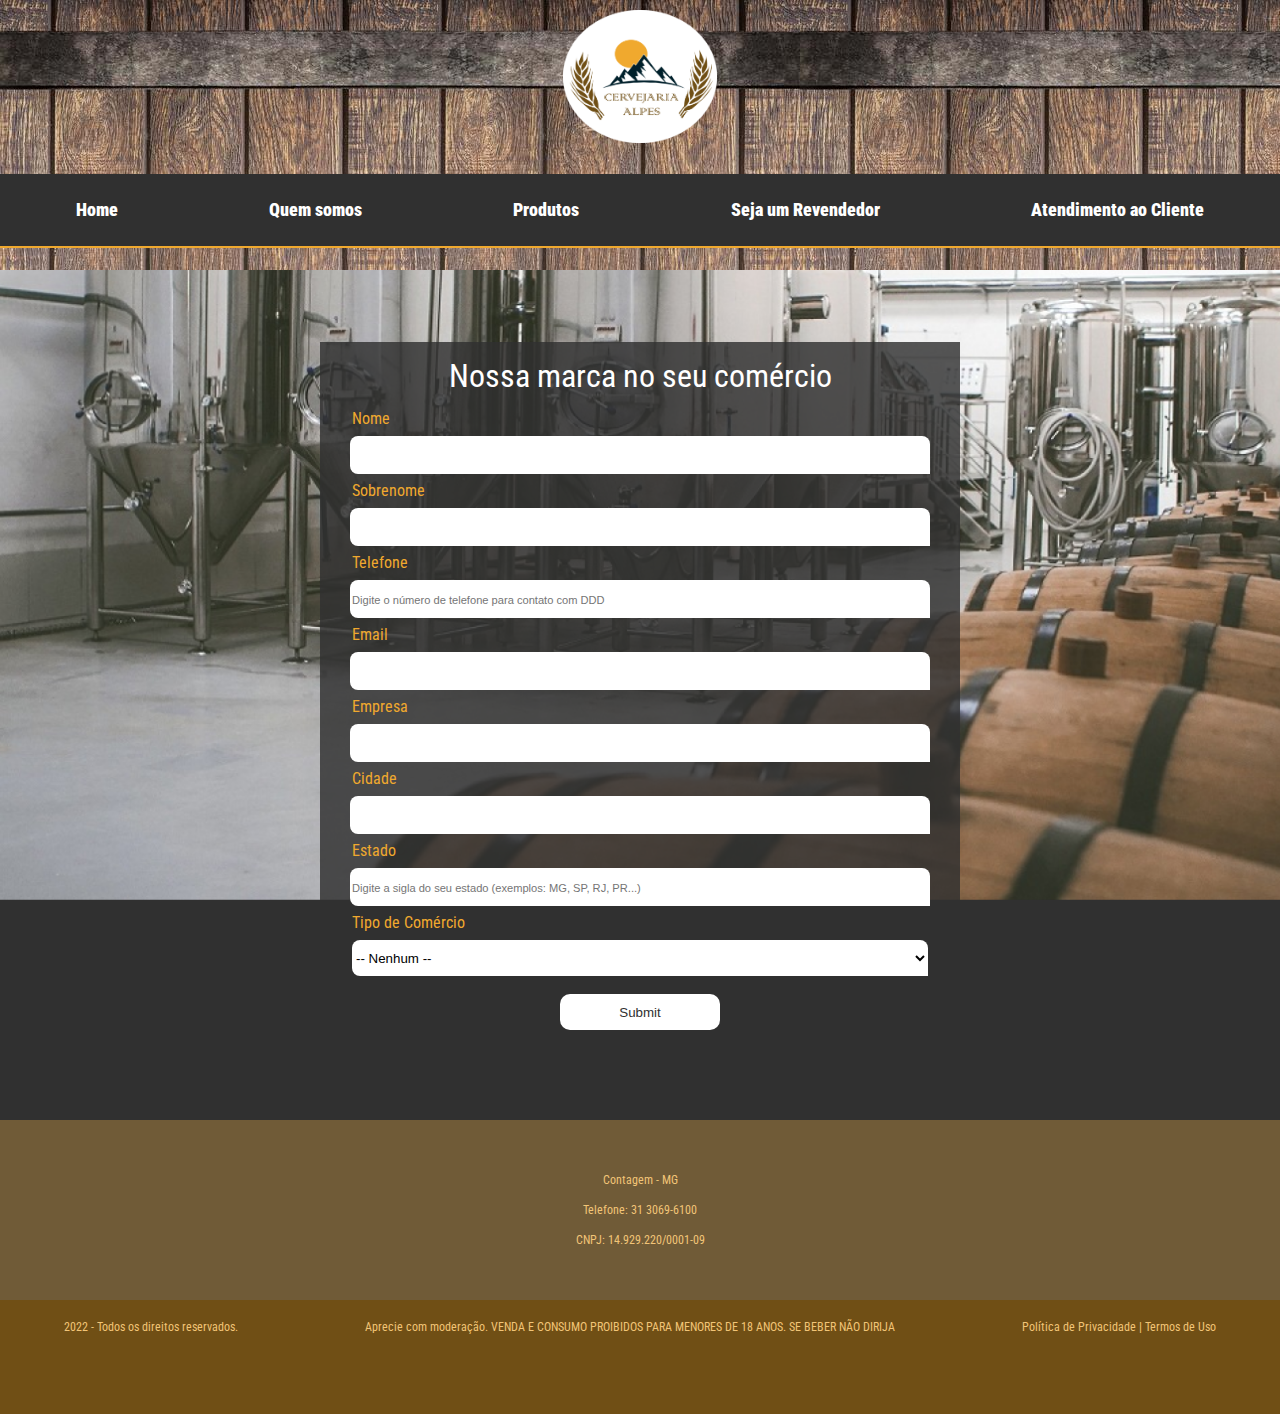
<file: html/seja-revendedor.html>
<!DOCTYPE html>
<html lang="en">
  <head>
    <meta charset="UTF-8" />
    <meta http-equiv="X-UA-Compatible" content="IE=edge" />
    <!-- atenção aqui -->
    <meta http-equiv="Content-type" content="text/html; charset=UTF-8" />
    <meta name="viewport" content="width=device-width, initial-scale=1.0" />
    <link rel="stylesheet" href="../css/reset.css" />
    <link rel="stylesheet" href="../css/style.css" />
    <link rel="icon" href="../img/loguinho.png" />
    <link rel="preconnect" href="https://fonts.googleapis.com" />
    <link rel="preconnect" href="https://fonts.gstatic.com" crossorigin />
    <link
      href="https://fonts.googleapis.com/css2?family=Roboto+Condensed&display=swap"
      rel="stylesheet"
    />
    <title>Seja Revendedor - Cervejaria Alpes</title>
  </head>
  <body>
    <header>
      <div class="img-header">
        <a href="../index.html"
          ><img src="../img/logo.png" alt="" class="logo"
        /></a>
      </div>

      <div class="links-header">
        <a href="../index.html">Home</a>
        <a href="./quem-somos.html">Quem somos</a>
        <a href="./produtos.html">Produtos</a>
        <a href="./seja-revendedor.html">Seja um Revendedor</a>
        <a href="./atendimento.html">Atendimento ao Cliente</a>
      </div>
    </header>
    <main class="body-form">
      <div>
        <form
          action="https://webto.salesforce.com/servlet/servlet.WebToLead?encoding=UTF-8"
          method="POST"
        >
          <input type="hidden" name="oid" value="00D3t000005eeE2" />
          <input
            type="hidden"
            name="retURL"
            value="https://galemagalhaes.github.io/TCC-cervejaria-alpes/html/solicitacao-enviada.html"
          />

          <h1>Nossa marca no seu comércio</h1>

          <label for="first_name">Nome</label
          ><input
            id="first_name"
            maxlength="40"
            name="first_name"
            size="20"
            type="text"
            required
          />

          <label for="last_name">Sobrenome</label
          ><input
            id="last_name"
            maxlength="80"
            name="last_name"
            size="20"
            type="text"
            required
          />

          <label for="phone">Telefone</label
          ><input
            id="phone"
            maxlength="40"
            name="phone"
            size="20"
            type="text"
            required
            placeholder="Digite o número de telefone para contato com DDD"
          />

          <label for="email">Email</label
          ><input
            id="email"
            maxlength="80"
            name="email"
            size="20"
            type="text"
          />

          <label for="company">Empresa</label
          ><input
            id="company"
            maxlength="40"
            name="company"
            size="20"
            type="text"
          />

          <label for="city">Cidade</label
          ><input id="city" maxlength="40" name="city" size="20" type="text" />

          <label for="state">Estado</label
          ><input
            id="state"
            maxlength="20"
            name="state"
            size="20"
            type="text"
            placeholder="Digite a sigla do seu estado (exemplos: MG, SP, RJ, PR...)"
          />
          <label for="00N3t00000JfzUS">Tipo de Comércio</label>
          <select
            id="00N3t00000JfzUS"
            name="00N3t00000JfzUS"
            title="Tipo de Comércio"
          >
            <option value="">-- Nenhum --</option>
            <option value="Bar">Bar</option>
            <option value="Supermercado">Supermercado</option>
          </select>

          <input type="submit" name="submit" class="button-mais" />
        </form>
      </div>
    </main>
    <footer>
      <div class="footer-div1">
        <p>Contagem - MG</p>
        <p>Telefone: 31 3069-6100</p>
        <p>CNPJ: 14.929.220/0001-09</p>
      </div>
      <div class="footer-div2">
        <p>2022 - Todos os direitos reservados.</p>
        <p>
          Aprecie com moderação. VENDA E CONSUMO PROIBIDOS PARA MENORES DE 18
          ANOS. SE BEBER NÃO DIRIJA
        </p>
        <p>
          <a href="./politica-privacidade.html">Política de Privacidade</a> |
          <a href="./termo-uso.html">Termos de Uso</a>
        </p>
      </div>
    </footer>
  </body>
</html>
</file>
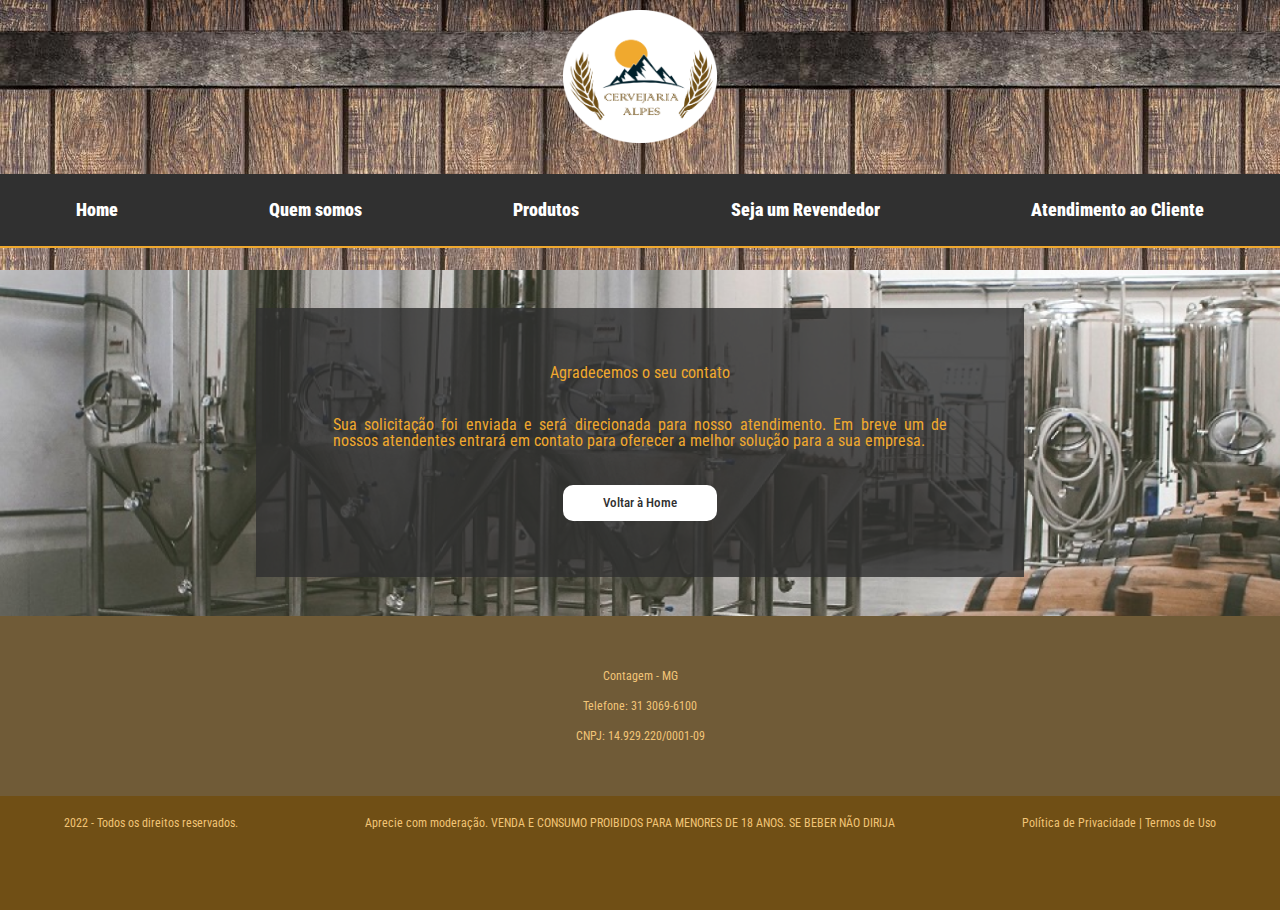
<file: html/solicitacao-enviada.html>
<!DOCTYPE html>
<html lang="en">
  <head>
    <meta charset="UTF-8" />
    <meta http-equiv="X-UA-Compatible" content="IE=edge" />
    <meta name="viewport" content="width=device-width, initial-scale=1.0" />
    <link rel="stylesheet" href="../css/reset.css" />
    <link rel="stylesheet" href="../css/style.css" />
    <link rel="icon" href="../img/loguinho.png" />
    <link rel="preconnect" href="https://fonts.googleapis.com" />
    <link rel="preconnect" href="https://fonts.gstatic.com" crossorigin />
    <link
      href="https://fonts.googleapis.com/css2?family=Roboto+Condensed&display=swap"
      rel="stylesheet"
    />
    <title>Solicitação enviada com sucesso</title>
  </head>
  <body class="body-quem-somos">
    <header>
      <div class="img-header">
        <img src="../img/logo.png" alt="" class="logo" />
      </div>
      <div class="links-header">
        <a href="../index.html">Home</a>
        <a href="./quem-somos.html">Quem somos</a>
        <a href="./produtos.html">Produtos</a>
        <a href="./seja-revendedor.html">Seja um Revendedor</a>
        <a href="./atendimento.html">Atendimento ao Cliente</a>
      </div>
    </header>
    <main class="quem-somos">
      <div class="envio-sucesso">
        <h1>Agradecemos o seu contato</h1>
        <p>
          Sua solicitação foi enviada e será direcionada para nosso atendimento.
          Em breve um de nossos atendentes entrará em contato para oferecer a melhor 
          solução para a sua empresa.
        </p>
        <button class="button-mais">
          <a href="../index.html">Voltar à Home</a>
        </button>
      </div>
    </main>
    <footer>
      <div class="footer-div1">
        <p>Contagem - MG</p>
        <p>Telefone: 31 3069-6100</p>
        <p>CNPJ: 14.929.220/0001-09</p>
      </div>
      <div class="footer-div2">
        <p>2022 - Todos os direitos reservados.</p>
        <p>
          Aprecie com moderação. VENDA E CONSUMO PROIBIDOS PARA MENORES DE 18
          ANOS. SE BEBER NÃO DIRIJA
        </p>
        <p>
          <a href="./politica-privacidade.html">Política de Privacidade</a> |
          <a href="./termo-uso.html">Termos de Uso</a>
        </p>
      </div>
    </footer>
  </body>
</html>
</file>
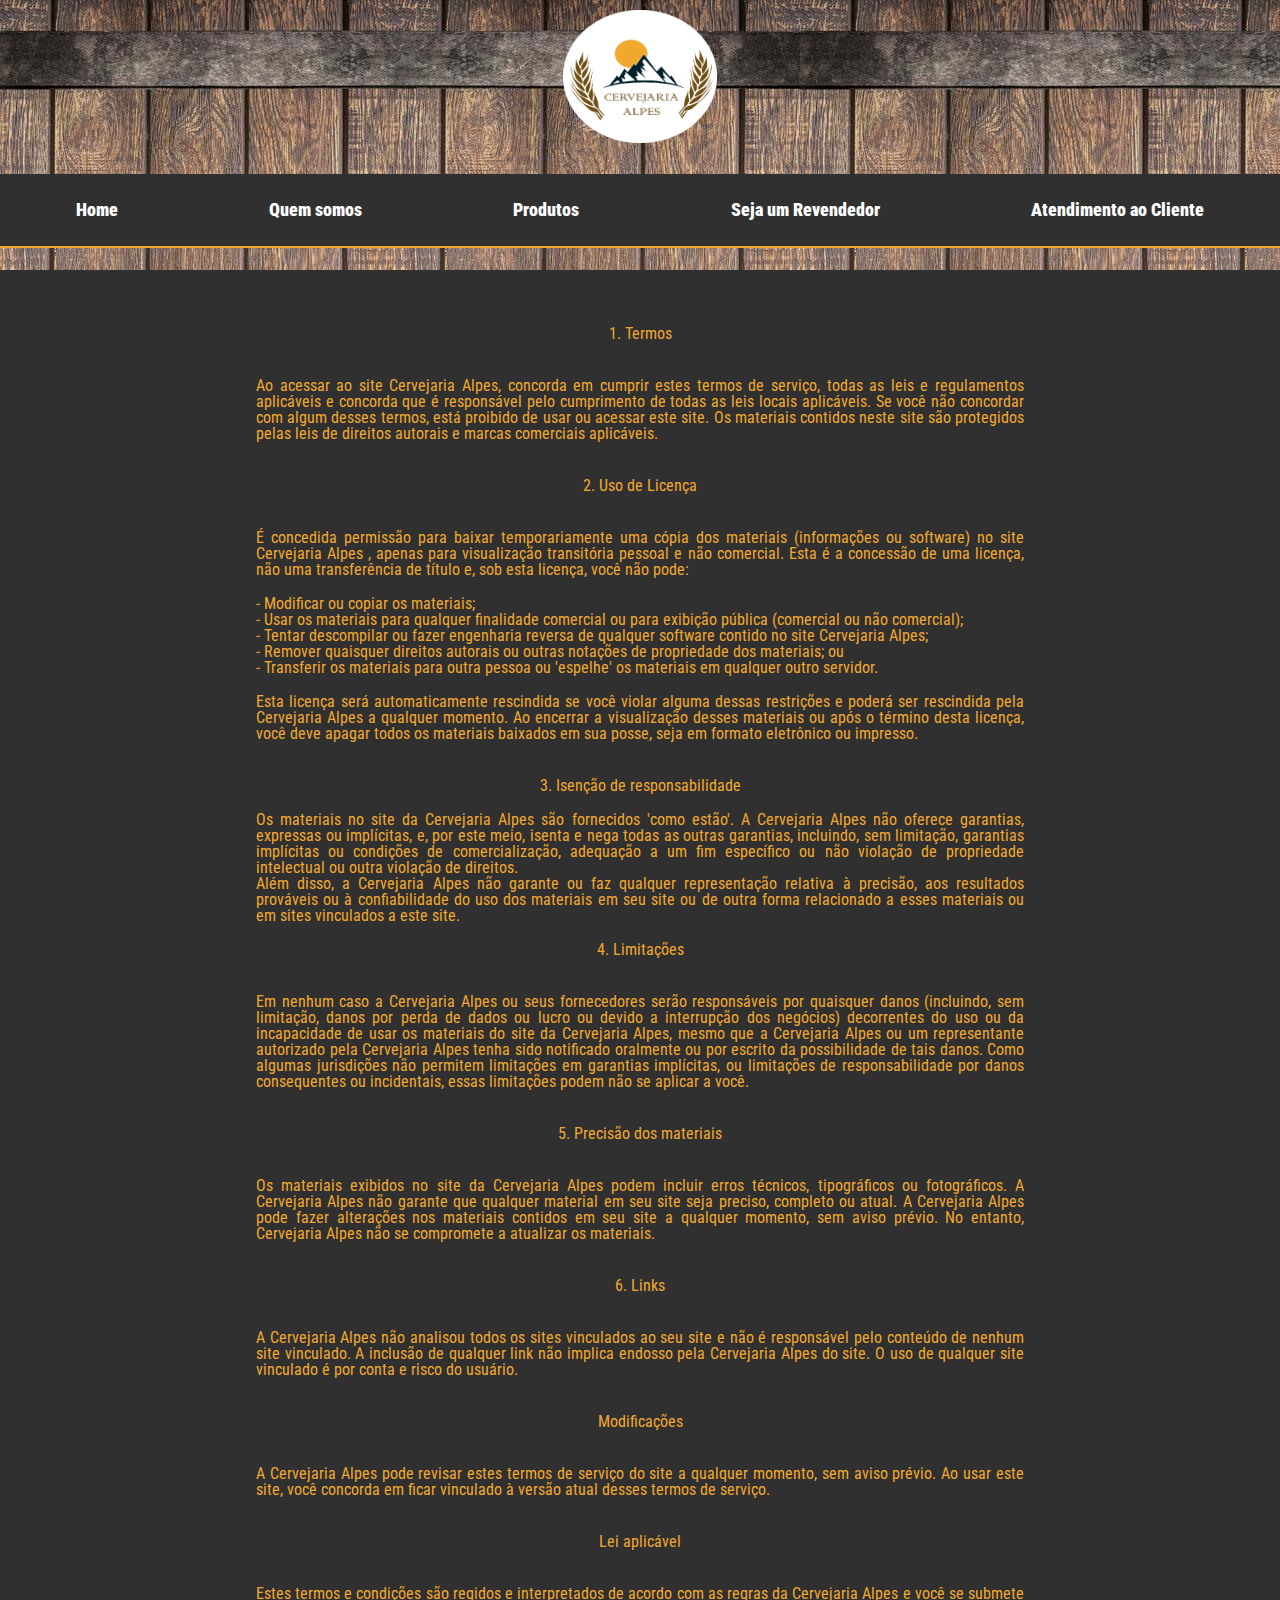
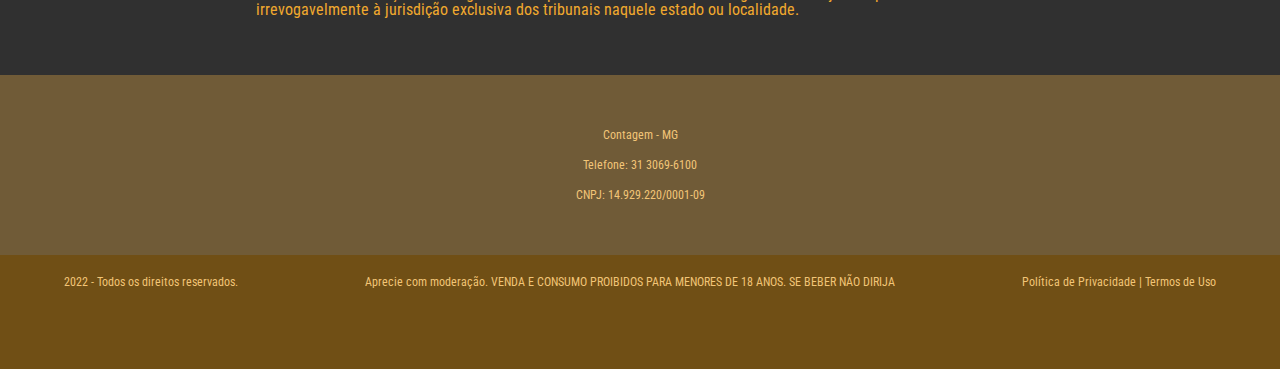
<file: html/termo-uso.html>
<!DOCTYPE html>
<html lang="en">
  <head>
    <meta charset="UTF-8" />
    <meta http-equiv="X-UA-Compatible" content="IE=edge" />
    <meta name="viewport" content="width=device-width, initial-scale=1.0" />
    <link rel="stylesheet" href="../css/reset.css" />
    <link rel="stylesheet" href="../css/style.css" />
    <link rel="icon" href="../img/loguinho.png" />
    <link rel="preconnect" href="https://fonts.googleapis.com" />
    <link rel="preconnect" href="https://fonts.gstatic.com" crossorigin />
    <link
      href="https://fonts.googleapis.com/css2?family=Roboto+Condensed&display=swap"
      rel="stylesheet"
    />
    <title>Termos de uso - Cervejaria Alpes</title>
  </head>
  <body>
    <header>
      <div class="img-header">
        <a href="../index.html"
          ><img src="../img/logo.png" alt="" class="logo"
        /></a>
      </div>

      <div class="links-header">
        <a href="../index.html">Home</a>
        <a href="./quem-somos.html">Quem somos</a>
        <a href="./produtos.html">Produtos</a>
        <a href="./seja-revendedor.html">Seja um Revendedor</a>
        <a href="./atendimento.html">Atendimento ao Cliente</a>
      </div>
    </header>
    <main class="quem-somos">
      <h2>1. Termos</h2>
      <p>
        Ao acessar ao site Cervejaria Alpes, concorda em cumprir estes termos de
        serviço, todas as leis e regulamentos aplicáveis ​​e concorda que é
        responsável pelo cumprimento de todas as leis locais aplicáveis. Se você
        não concordar com algum desses termos, está proibido de usar ou acessar
        este site. Os materiais contidos neste site são protegidos pelas leis de
        direitos autorais e marcas comerciais aplicáveis.
      </p>
      <h2>2. Uso de Licença</h2>
      <p>
        É concedida permissão para baixar temporariamente uma cópia dos
        materiais (informações ou software) no site Cervejaria Alpes , apenas
        para visualização transitória pessoal e não comercial. Esta é a
        concessão de uma licença, não uma transferência de título e, sob esta
        licença, você não pode:
      </p>
      <ol>
        <li>
          - Modificar ou copiar os materiais;
        </li>
        <li>
          - Usar os materiais para qualquer finalidade comercial ou para exibição
          pública (comercial ou não comercial);
        </li>
        <li>
          - Tentar descompilar ou fazer engenharia reversa de qualquer software
          contido no site Cervejaria Alpes;
        </li>
        <li>
          - Remover quaisquer direitos autorais ou outras notações de propriedade
          dos materiais; ou
        </li>
        <li>
          - Transferir os materiais para outra pessoa ou 'espelhe' os materiais em
          qualquer outro servidor.
        </li>
      </ol>
      <p>
        Esta licença será automaticamente rescindida se você violar alguma
        dessas restrições e poderá ser rescindida pela Cervejaria Alpes a
        qualquer momento. Ao encerrar a visualização desses materiais ou após o
        término desta licença, você deve apagar todos os materiais baixados em
        sua posse, seja em formato eletrônico ou impresso.
      </p>
      <h2>3. Isenção de responsabilidade</h2>
      <ol>
        <li>
          Os materiais no site da Cervejaria Alpes são fornecidos 'como estão'.
          A Cervejaria Alpes não oferece garantias, expressas ou implícitas, e,
          por este meio, isenta e nega todas as outras garantias, incluindo, sem
          limitação, garantias implícitas ou condições de comercialização,
          adequação a um fim específico ou não violação de propriedade
          intelectual ou outra violação de direitos.
        </li>
        <li>
          Além disso, a Cervejaria Alpes não garante ou faz qualquer
          representação relativa à precisão, aos resultados prováveis ​​ou à
          confiabilidade do uso dos materiais em seu site ou de outra forma
          relacionado a esses materiais ou em sites vinculados a este site.
        </li>
      </ol>
      <h2>4. Limitações</h2>
      <p>
        Em nenhum caso a Cervejaria Alpes ou seus fornecedores serão
        responsáveis ​​por quaisquer danos (incluindo, sem limitação, danos por
        perda de dados ou lucro ou devido a interrupção dos negócios)
        decorrentes do uso ou da incapacidade de usar os materiais do site da 
        Cervejaria Alpes, mesmo que a Cervejaria Alpes ou um representante autorizado pela
        Cervejaria Alpes tenha sido notificado oralmente ou por escrito da
        possibilidade de tais danos. Como algumas jurisdições não permitem
        limitações em garantias implícitas, ou limitações de responsabilidade
        por danos consequentes ou incidentais, essas limitações podem não se
        aplicar a você.
      </p>
      <h2>5. Precisão dos materiais</h2>
      <p>
        Os materiais exibidos no site da Cervejaria Alpes podem incluir erros
        técnicos, tipográficos ou fotográficos. A Cervejaria Alpes não garante que
        qualquer material em seu site seja preciso, completo ou atual.
        A Cervejaria Alpes pode fazer alterações nos materiais contidos em seu
        site a qualquer momento, sem aviso prévio. No entanto, Cervejaria Alpes
        não se compromete a atualizar os materiais.
      </p>
      <h2>6. Links</h2>
      <p>
        A Cervejaria Alpes não analisou todos os sites vinculados ao seu site e
        não é responsável pelo conteúdo de nenhum site vinculado. A inclusão de
        qualquer link não implica endosso pela Cervejaria Alpes do site. O uso de
        qualquer site vinculado é por conta e risco do usuário.
      </p>
      <h3>Modificações</h3>
      <p>
        A Cervejaria Alpes pode revisar estes termos de serviço do site a
        qualquer momento, sem aviso prévio. Ao usar este site, você concorda em
        ficar vinculado à versão atual desses termos de serviço.
      </p>
      <h3>Lei aplicável</h3>
      <p>
        Estes termos e condições são regidos e interpretados de acordo com as
        regras da Cervejaria Alpes e você se submete irrevogavelmente à jurisdição
        exclusiva dos tribunais naquele estado ou localidade.
      </p>
    </main>
    <footer>
      <div class="footer-div1">
        <p>Contagem - MG</p>
        <p>Telefone: 31 3069-6100</p>
        <p>CNPJ: 14.929.220/0001-09</p>
      </div>
      <div class="footer-div2">
        <p>2022 - Todos os direitos reservados.</p>
        <p>
          Aprecie com moderação. VENDA E CONSUMO PROIBIDOS PARA MENORES DE 18
          ANOS. SE BEBER NÃO DIRIJA
        </p>
        <p>
          <a href="./politica-privacidade.html">Política de Privacidade</a> |
          <a href="./termo-uso.html">Termos de Uso</a>
        </p>
      </div>
    </footer>
  </body>
</html>
</file>
<file: css/style.css>
/* A - #704F15
B - #F2C577
C - #F0A92E
D - #705B37
E - #BD8424 */

body {
  font-family: 'Roboto Condensed', sans-serif;
  background-color: #303030  ;  
}
h1, h2, h3 {
  text-align: center;
  margin: 2vh auto;
}
header {
  display: flex;
  flex-direction: column;
  width: 100%;
  height: 30vh;
  background-image: url("../img/madeira.jpg");
  background-repeat: repeat-x;
  position: -webkit-sticky;
  position: sticky;
  top: 0;  
}
.img-header {
display: flex;
width: 12%;
max-height: 80%;
margin: 0.8% auto;
}
.img-header a {
  display: flex;
  width: 100%;
  height: auto;  
}
.links-header{
  display: flex;
  flex-direction: row;
  text-align:end;
  width: 100%;
  margin: auto;
  justify-content: space-around; 
  background-color: #303030;
  align-items: center;
  border-bottom: #F0A92E solid 2px;
}
a {
  display: flex;
  flex-direction: row;
  height: 8vh;
  align-items: center;
  color: #fff;
  text-decoration: none;
  font-family: 'Roboto Condensed', sans-serif;
}
header a {
  font-weight: 900;
  font-size: large;  
}
a:hover {
  color: #704F15
}
.logo {
  display: flex;
  width: 100%;
}
.banner {
  display: flex;
  width: 100%;
}
.banner img {
  width: 100%;
}
.premio-img {
  display: flex;
  width: 60%;
}
.premio-text {
  display: flex;
  align-items: center;
  width: 100%;
}
.premio-text p {
  display: flex;
  width: 80%;
  margin: auto;
}
form {
  display: flex;
  flex-direction: column;
  width: 50%;
  margin: 8vh auto;
  justify-content: center;
  font-family: 'Roboto Condensed', sans-serif; 
  background-color: #303030d0; 
}
form h1, .conteudo h1{
  color: #ffffff;
  font-size: 2rem;
  margin-bottom: 10px;
  align-items: flex-start;
}
input, select, textarea {
  display: flex;
  background-color: #fff ;
  border: none;
  border-radius:  8px 8px 0px;
  width: 90%;
  margin: auto;  
}
input, select {
  height: 4vh;
}
::-webkit-input-placeholder {
  font-size: smaller;
}
label {
  display: flex;
  margin: 1vh auto;
  width: 90%;
  color: #F0A92E;
}
.body-quem-somos, .body-form, .body-atendimento, .body-produtos {
  background-image: url(../img/Fabrica-Cervejaria.png);
  background-repeat: no-repeat;
  background-attachment: fixed;
  background-position: 0% 100%; 
  background-size: cover;
}

.quem-somos {
  width: 60%; 
  color: #F0A92E; 
  background-color: #303030d0;
  margin: 3% auto;
}
.quem-somos div {
  display: flex;
  flex-direction: column;
  margin: 5% auto;
  width: 80%;
}
.quem-somos p, .produto-apresentado p, .produto-apresentado h3 {
  display: flex;
  width: 100%;
  text-align: justify;
  margin: 2vh auto;
  flex-direction: column;
}
main {
  display: flex;
  flex-direction: column;
  width: 100%;
  justify-content: center;
}
.produtos {
  display: flex;
  width: 95%;
  flex-direction: row;
  justify-content: space-around;
  margin: auto;
  align-items: center;
  padding: 0;
}

.premiacao  {
  display: flex;
  width: 90%;
  margin: 4vh auto;
  background-color: #f2c577c9;
}
.premiacao img {
  display: flex;
  width: 90%;
  margin: 2vh auto;

}
.produtos img {
  display: flex;  
  width: 90%;
  height: 40vh;
  margin: 3vw auto 0;

}
.produtos-img {
  display: flex;
  width: 100%;
  flex-direction: column;
  align-items: center;
}
.produtos p, .produtos h3, .produtos h1 {
  display: flex;
  text-align: justify;
  align-items: center; 
  color:#F0A92E;  
}
.produtos h1 {
  margin-top: 10vh;
  font-size: large;
}
.produto-apresentado {
  display: flex;
  flex-direction: column;
  width: 70%;
  justify-content: center;
  align-items: center;
}
.produto-apresentado p, .produto-apresentado h3 {
  color: #F0A92E;
}
.button {
  display: flex;
  margin: 2vh auto;
  width: 10%;
  height: 4vh;
  background-color: #ffffff;
  border: none;  
  border-radius: 30px;
  color: #704F15;
  font-weight: 600;
  text-align: center;  
  justify-content: center;
}
.button-mais {
  display: flex;
  margin: 2vh auto;
  width: 25%;
  height: 4vh;
  background-color: #ffffff;
  border: none;  
  border-radius: 10px;
  color: #303030;
  font-weight: 500;
  text-align: center;
  justify-content: center;
  align-items: center;
}
.button-mais a {
  color: #303030;
  font-weight: 500;
}
.button-mais:hover {
  background-color: #F0A92E;
  color: #fff;
}
.button-mais a:hover {
  color: #fff;
}
.card-home {
  display: flex;
  flex-direction: column;
  background-color: #F2C577;
  width: 90%;
  margin-bottom: 3vh;
}
.card-home p {
  width: 90%;
  margin: 10px auto;
  color: #303030;
}
footer {
  display:flex;
  flex-direction: column;
  width: 100%;
  align-items: center;
  justify-content: center;
  font-family: 'Roboto Condensed', sans-serif;
  background-color: #705B37
}
.footer-div1 {
  display: flex;
  flex-direction: column;
  height: 20vh;
  justify-content: center;
  /* margin: auto; */
}
footer p {
  margin: 1vh auto;
  color: #F2C577;
  font-size: 12px;
}

.footer-div2 {
  display: flex;
  flex-direction: row;
  width: 100%;
  background-color: #704F15;
  border-top: #704F15 solid 12px;  
  border-bottom: #704F15 solid 12px;  
}
.footer-div2 a {
  display: inline-block;
  flex-direction: row;
  font-weight: 400;
  color: #F2C577;
}
.garrafa {
  width: 30%;
}
.garrafa img {
  display: flex;
  height: 60vh;
  margin: auto;
}
.conteudo {
  display: flex;
  flex-direction: column;
  width: 80%;
  margin: 8vh auto;
  background-color: #303030d0;
}
.produtos-pag {
  display: flex;
  flex-direction: row;
  margin: 2vh auto;
  width: 90%;
  border-bottom: 1px solid orange;
}
li {
  display: flex;
  text-align: justify;

}
</file>
